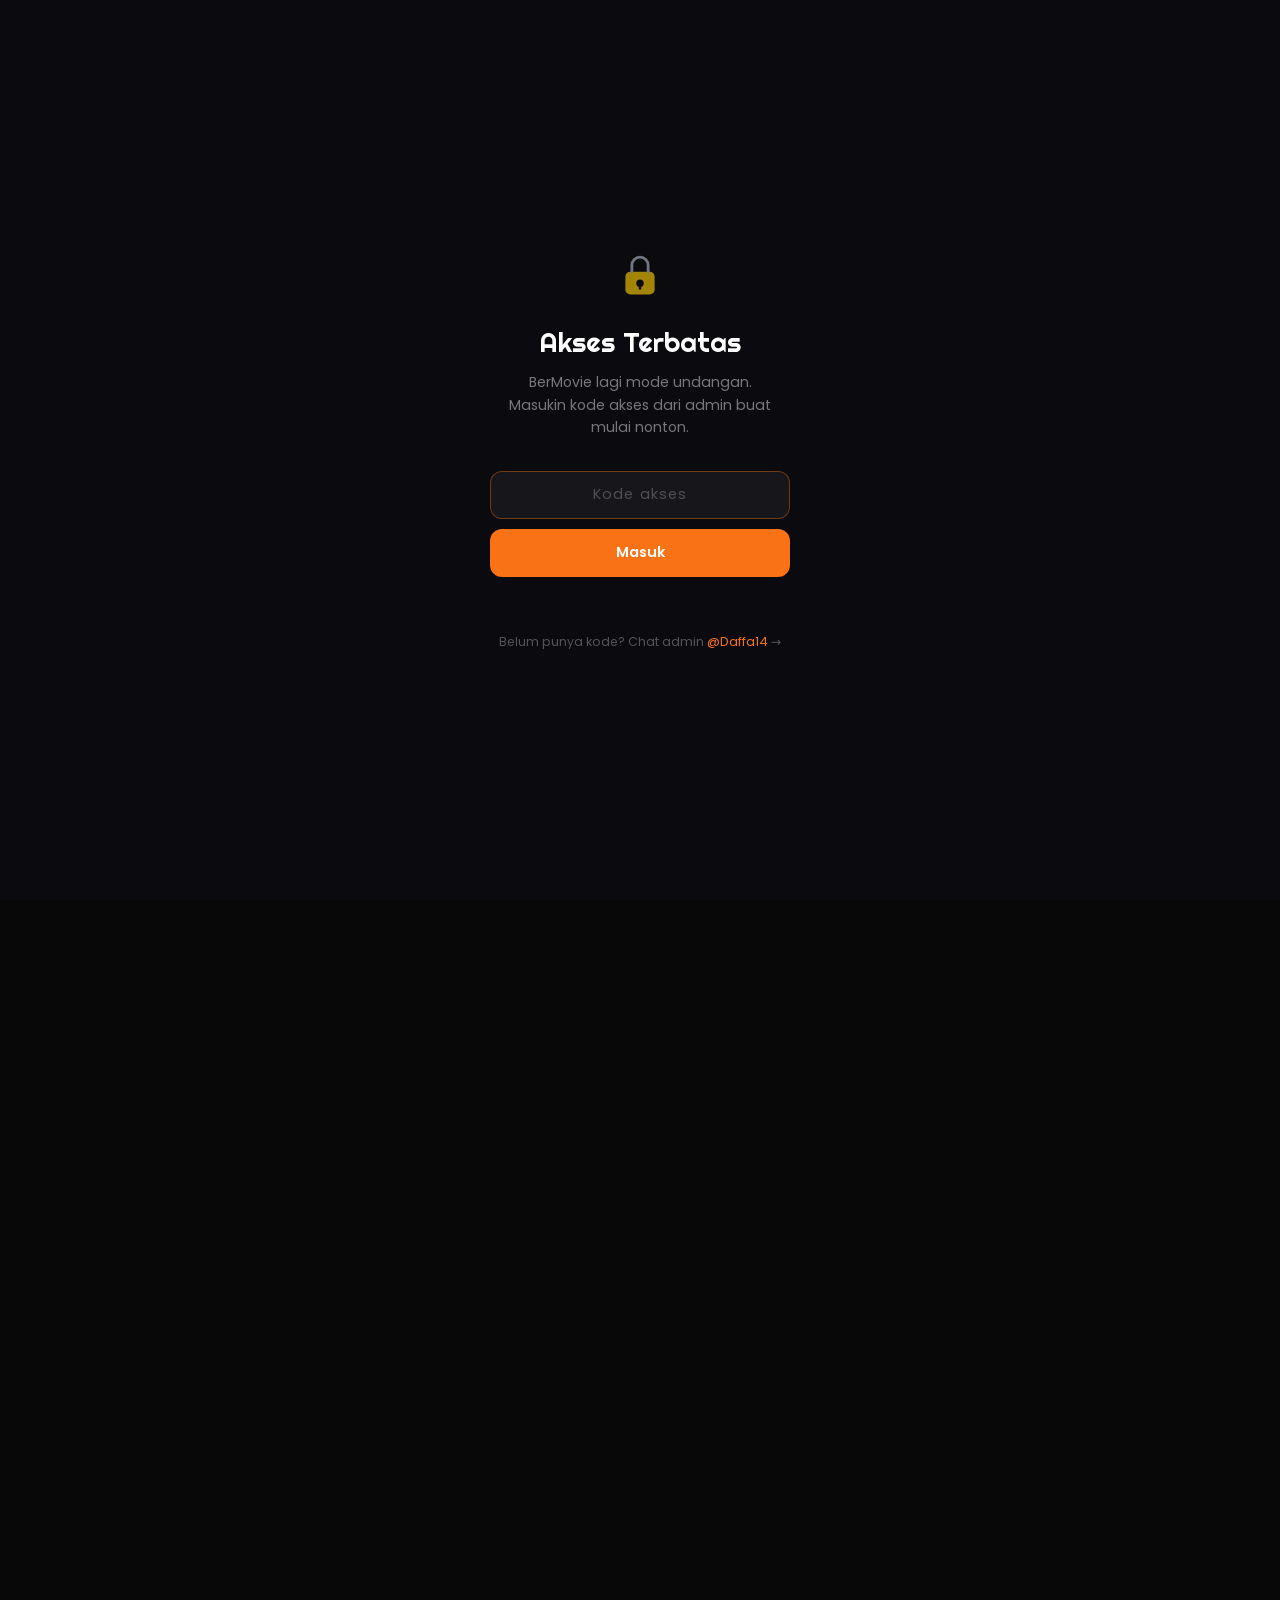
<file: index.html>
<!DOCTYPE html>
<html lang="id">
<head>
    <meta charset="UTF-8">
    <meta name="viewport" content="width=device-width, initial-scale=1.0">
    <title>BerMovie - Nonton Film & Serial</title>
    <meta name="description" content="Nonton film dan serial terbaru dengan subtitle Indonesia gratis.">
    <meta http-equiv="Cache-Control" content="no-cache, no-store, must-revalidate">
    <script src="https://telegram.org/js/telegram-web-app.js"></script>
    <link rel="preconnect" href="https://fonts.googleapis.com">
    <link href="https://fonts.googleapis.com/css2?family=Righteous&family=Poppins:wght@300;400;500;600;700&display=swap" rel="stylesheet">
    <link rel="icon" href="data:image/svg+xml,<svg xmlns=%22http://www.w3.org/2000/svg%22 viewBox=%220 0 100 100%22><text y=%22.9em%22 font-size=%2290%22>🎬</text></svg>">
    <link rel="stylesheet" href="style.v14.css?v=3">
<link rel="stylesheet" href="modern.css?v=15">
<style>

</style>

</head>
<body>
<script src="gate-v6.js?v=1"></script>
<div class="scroll-progress" id="scrollProgress"></div>

    <!-- NAVBAR -->
    <nav class="navbar">
        <div class="nav-container">
            <a href="./" class="logo">BerMovie</a>
            <div class="nav-search">
                <input type="text" id="searchInput" data-i18n="search" placeholder="Cari film atau series..." autocomplete="off">
                <button id="searchBtn"><svg width="18" height="18" viewBox="0 0 24 24" fill="none" stroke="currentColor" stroke-width="2"><circle cx="11" cy="11" r="8"/><path d="m21 21-4.35-4.35"/></svg></button>
            </div>
            <div class="nav-links">
                <a href="./" class="active" data-nav="home">Home</a>
                <a href="movies.html" data-nav="movies" data-i18n="nav_movies">Film</a>
                <a href="tv.html" data-nav="tv" data-i18n="nav_tv">Serial</a>
                <div class="nav-dropdown">
                    <span class="nav-dropdown-trigger" data-nav="genre" data-i18n="nav_genre">Genre<svg class="nav-chevron" width="14" height="14" viewBox="0 0 24 24" fill="none" stroke="currentColor" stroke-width="2.5" stroke-linecap="round" stroke-linejoin="round" style="pointer-events:none;display:inline-block;vertical-align:middle;margin-left:2px"><polyline points="6 9 12 15 18 9"/></svg></span>
                    <div class="dropdown-menu" id="genreDropdown"></div>
                </div>
                <div class="nav-dropdown">
                    <span class="nav-dropdown-trigger" data-nav="country" data-i18n="nav_country">Negara<svg class="nav-chevron" width="14" height="14" viewBox="0 0 24 24" fill="none" stroke="currentColor" stroke-width="2.5" stroke-linecap="round" stroke-linejoin="round" style="pointer-events:none;display:inline-block;vertical-align:middle;margin-left:2px"><polyline points="6 9 12 15 18 9"/></svg></span>
                    <div class="dropdown-menu" id="countryDropdown"></div>
                </div>
                <div class="nav-dropdown">
                    <span class="nav-dropdown-trigger" data-nav="tahun" data-i18n="nav_tahun">Tahun<svg class="nav-chevron" width="14" height="14" viewBox="0 0 24 24" fill="none" stroke="currentColor" stroke-width="2.5" stroke-linecap="round" stroke-linejoin="round" style="pointer-events:none;display:inline-block;vertical-align:middle;margin-left:2px"><polyline points="6 9 12 15 18 9"/></svg></span>
                    <div class="dropdown-menu" id="yearDropdown"></div>
                </div>
                <a href="./?watchlist" class="nav-fav" data-i18n="nav_favorit">Favorit</a>
                <button class="nav-lang-btn" id="langToggle" title="Switch language" onclick="toggleLanguage()">EN</button>
            </div>
            <button class="mobile-menu-btn" id="mobileMenuBtn" style="cursor:pointer"><svg width="22" height="22" viewBox="0 0 24 24" fill="none" stroke="currentColor" stroke-width="2" style="pointer-events:none"><path d="M3 12h18M3 6h18M3 18h18"/></svg></button>
        </div>
        <!-- Mobile Menu -->
        <div class="mobile-menu" id="mobileMenu">
            <div class="mobile-search">
                <input type="text" id="mobileSearchInput" data-i18n="search" placeholder="Cari film atau series..." autocomplete="off">
                <button id="mobileSearchBtn" data-i18n="search_btn">Cari</button>
            </div>
            <a href="./" data-nav="home"><svg width="18" height="18" viewBox="0 0 24 24" fill="none" stroke="currentColor" stroke-width="2" stroke-linecap="round" stroke-linejoin="round"><path d="M3 9l9-7 9 7v11a2 2 0 0 1-2 2H5a2 2 0 0 1-2-2z"/><polyline points="9 22 9 12 15 12 15 22"/></svg><span data-i18n="nav_home">Home</span></a>
            <a href="movies.html" data-nav="movies" data-i18n="nav_movies">Film</a>
            <a href="tv.html" data-nav="tv" data-i18n="nav_tv">Serial</a>
            <a href="genre.html" data-nav="genre"><svg width="18" height="18" viewBox="0 0 24 24" fill="none" stroke="currentColor" stroke-width="2" stroke-linecap="round" stroke-linejoin="round"><line x1="8" y1="6" x2="21" y2="6"/><line x1="8" y1="12" x2="21" y2="12"/><line x1="8" y1="18" x2="21" y2="18"/><line x1="3" y1="6" x2="3.01" y2="6"/><line x1="3" y1="12" x2="3.01" y2="12"/><line x1="3" y1="18" x2="3.01" y2="18"/></svg><span data-i18n="nav_genre">Genre</span></a>
            <a href="leaderboard.html" data-nav="leaderboard" data-i18n="nav_leaderboard">Peringkat</a>
            <a href="movies.html" data-nav="tahun"><svg width="18" height="18" viewBox="0 0 24 24" fill="none" stroke="currentColor" stroke-width="2" stroke-linecap="round" stroke-linejoin="round"><rect x="3" y="4" width="18" height="18" rx="2" ry="2"/><line x1="16" y1="2" x2="16" y2="6"/><line x1="8" y1="2" x2="8" y2="6"/><line x1="3" y1="10" x2="21" y2="10"/></svg><span data-i18n="nav_tahun">Tahun</span></a>
            <a href="movies.html" data-nav="country"><svg width="18" height="18" viewBox="0 0 24 24" fill="none" stroke="currentColor" stroke-width="2" stroke-linecap="round" stroke-linejoin="round"><circle cx="12" cy="12" r="10"/><line x1="2" y1="12" x2="22" y2="12"/><path d="M12 2a15.3 15.3 0 0 1 4 10 15.3 15.3 0 0 1-4 10 15.3 15.3 0 0 1-4-10 15.3 15.3 0 0 1 4-10z"/></svg><span data-i18n="nav_country">Negara</span></a>
            <a href="./?watchlist" data-nav="watchlist" data-i18n="nav_favorit">Favorit</a>
            <button class="nav-lang-btn" id="langToggleMobile" onclick="toggleLanguage()">EN</button>
        </div>
    </nav>

    <!-- HERO CAROUSEL -->
    <section class="hero" id="hero">
        <div class="hero-slides" id="heroSlides">
            <div class="hero-slide active" id="heroSlide0"></div>
            <div class="hero-slide" id="heroSlide1"></div>
            <div class="hero-slide" id="heroSlide2"></div>
            <div class="hero-slide" id="heroSlide3"></div>
            <div class="hero-slide" id="heroSlide4"></div>
        </div>
        <div class="hero-content" id="heroContent">
            <div class="hero-badge" id="heroBadge" data-i18n="trending">Trending</div>
            <h1 class="hero-title" id="heroTitle">Memuat...</h1>
            <p class="hero-desc" id="heroOverview"></p>
            <div class="hero-meta" id="heroMeta"></div>
            <div class="hero-actions">
                <button class="btn-watch" id="heroBtn" data-i18n="watch_now">Tonton Sekarang</button>
            </div>
        </div>
        <div class="hero-dots" id="heroDots"></div>
    </section>

    <!-- MAIN CONTENT -->
    <main class="main-content">
        <!-- TRENDING -->
        <section class="section" id="trending">
            <div class="section-header">
                <h2 class="section-title" data-i18n="trending">Trending Hari Ini</h2>
            </div>
            <div class="trending-filters">
                <button class="trending-filter active" data-filter="all" data-i18n="filter_all">All</button>
                <button class="trending-filter" data-filter="movie" data-i18n="filter_movies">Movies</button>
                <button class="trending-filter" data-filter="tv" data-i18n="filter_tv">Serial</button>
            </div>
            <div class="trending-list" id="trendingList"></div>
        </section>
        
        <!-- GENRE PILLS -->
        <div class="genre-pills" id="genrePills"></div>

        <!-- POPULAR MOVIES -->
        <section class="section" id="popularMovies">
            <div class="section-header">
                <h2 class="section-title" data-i18n="popular_movies">Film Populer</h2>
                <a href="movies.html" class="see-all" data-i18n="see_all">Lihat Semua →</a>
            </div>
            <div class="carousel" id="moviesCarousel"></div>
        </section>

        <!-- POPULAR TV -->
        <section class="section" id="popularTv">
            <div class="section-header">
                <h2 class="section-title" data-i18n="popular_tv">Serial Populer</h2>
                <a href="tv.html" class="see-all" data-i18n="see_all">Lihat Semua →</a>
            </div>
            <div class="carousel" id="tvCarousel"></div>
        </section>

        <!-- TOP RATED -->
        <section class="section" id="topRated">
            <div class="section-header">
                <h2 class="section-title" data-i18n="top_rated">Rating Tertinggi</h2>
            </div>
            <div class="carousel" id="topRatedCarousel"></div>
        </section>

        <!-- NOW PLAYING -->
        <section class="section" id="nowPlaying">
            <div class="section-header">
                <h2 class="section-title" data-i18n="now_playing">Tayang Sekarang</h2>
            </div>
            <div class="carousel" id="nowPlayingCarousel"></div>
        </section>

        <!-- INDONESIA MOVIES -->
        <section class="section" id="indoMovies">
            <div class="section-header">
                <h2 class="section-title" data-i18n="indo_movies">Film Indonesia</h2>
                <a href="movies.html?country=ID" class="see-all" data-i18n="see_all">Lihat Semua →</a>
            </div>
            <div class="carousel" id="indoMoviesCarousel"></div>
        </section>

        <!-- INDONESIA SERIES -->
        <section class="section" id="indoSeries">
            <div class="section-header">
                <h2 class="section-title" data-i18n="indo_series">Serial Indonesia</h2>
                <a href="tv.html?country=ID" class="see-all" data-i18n="see_all">Lihat Semua →</a>
            </div>
            <div class="carousel" id="indoSeriesCarousel"></div>
        </section>

        <section class="section" id="drakor">
            <div class="section-header">
                <h2 class="section-title" data-i18n="drakor">Drakor</h2>
                <a href="tv.html?country=KR" class="see-all" data-i18n="see_all">Lihat Semua →</a>
            </div>
            <div class="carousel" id="drakorCarousel"></div>
        </section>

        <!-- SEARCH RESULTS -->
        <section class="section hidden" id="searchResults">
            <h2 class="section-title" id="searchTitle" data-i18n="search_result">Hasil Pencarian</h2>
            <div class="grid" id="searchGrid"></div>
            <div class="pagination" id="searchPagination"></div>
        </section>

        <!-- WATCHLIST -->
        <section class="section hidden" id="watchlistSection">
            <div class="section-header">
                <h2 class="section-title" data-i18n="watchlist_title">Favorit</h2>
            </div>
            <div class="grid" id="watchlistGrid"></div>
            <div class="empty-state" id="watchlistEmpty"><p data-i18n="watchlist_empty">Belum ada film favorit</p></div>
        </section>
    </main>

    <!-- DETAIL MODAL -->
    <div class="modal hidden" id="detailModal">
        <div class="modal-backdrop"></div>
        <div class="modal-content">
            <button class="modal-close">&times;</button>
            <div class="modal-hero" id="modalHero"></div>
            <div class="modal-body">
                <h2 id="modalTitle"></h2>
                <div class="modal-meta" id="modalMeta"></div>
                <p class="modal-overview" id="modalOverview"></p>
                <div class="modal-cast" id="modalCast"></div>
                <div class="modal-actions">
                    <button class="btn-watch" id="modalWatchBtn">Tonton</button>
                    <button class="btn-secondary trailer-btn" id="modalTrailerBtn"><span class="t-il"></span><span class="t-txt">Trailer</span><span class="t-ir"></span></button>
                </div>
                <div class="seasons-section hidden" id="seasonsSection">
                    <h3 data-i18n="seasons_title">Musim</h3>
                    <div class="seasons-list" id="seasonsList"></div>
                </div>
                <div class="similar-section">
                    <h3 data-i18n="recommend_title">Rekomendasi</h3>
                    <div class="carousel" id="similarCarousel"></div>
                </div>
            </div>
        </div>
    </div>

    <!-- PLAYER MODAL -->
    <div class="player-modal hidden" id="playerModal">
        <div class="player-backdrop"></div>
        <div class="player-content">
            <div class="player-top">
                <button class="player-back" id="playerBackBtn">&larr;</button>
                <span class="player-title" id="playerTitle"></span>
                <div class="player-top-right">
                    <button class="player-eps-btn hidden" id="playerEpsBtn">&#9776;</button>
                    <button class="player-fs-btn" id="playerFsBtn"><svg width="18" height="18" viewBox="0 0 24 24" fill="none" stroke="currentColor" stroke-width="2"><path d="M8 3H5a2 2 0 0 0-2 2v3m18 0V5a2 2 0 0 0-2-2h-3m0 18h3a2 2 0 0 0 2-2v-3M3 16v3a2 2 0 0 0 2 2h3"/></svg></button>
                    <button class="player-close" id="playerCloseBtn">&times;</button>
                </div>
            </div>
            <div class="player-watch-section">
                <h2 class="watch-heading">▶ Watch Now</h2>
                <div class="player-servers-bar" id="playerServersBar">
                <div class="player-servers" id="playerServers">
                    <button class="svr-btn active" data-server="vesy">Vesy</button>
                    <button class="svr-btn" data-server="videasy">Videasy</button>
                    <button class="svr-btn" data-server="vidnest">VidNest</button>
                    <button class="svr-btn" data-server="vnest">VNest</button>
                    <button class="svr-btn" data-server="vidsrcsu">VidSrc</button>
                    <button class="svr-btn" data-server="apiplayer">ApiPlayer</button>
                    <button class="svr-btn" data-server="2embed">2Embed</button>
                    <button class="svr-btn" data-server="vixsrc">VixSrc</button>
                </div>
            </div>
                <div class="server-indicator">Server: <span id="serverName">Vesy</span></div>
            </div>
            <div class="iframe-container">
                <iframe id="playerFrame" src="" frameborder="0" allowfullscreen allow="fullscreen; autoplay; encrypted-media"></iframe>
                            
            </div>
            
            <div class="episode-sheet hidden" id="episodeSheet">
                <div class="ep-sheet-handle"></div>
                <div class="ep-sheet-header">
                    <h4 data-i18n="episode_title">Episode</h4>
                    <button class="ep-sheet-close" id="epSheetClose">&times;</button>
                </div>
                <select id="seasonSelect" class="ep-season-select"></select>
                <div class="episodes-grid" id="episodesGrid"></div>
            </div>
        </div>
    </div>

    <!-- FOOTER -->
<button class="back-top" id="backTop">&uarr;</button>
<div class="toast" id="toast"></div>
    <footer class="site-footer">
        <p data-i18n="footer_tagline">BerMovie — Streaming Film & Serial Sub Indo</p>
        <p class="disclaimer" data-i18n="footer_disclaimer">Kami tidak menyimpan file video di server kami. Semua konten disediakan oleh pihak ketiga.</p>
    </footer>

    <script defer src="main.v18.js?v=20"></script>
</body>
</html>
<!-- force rebuild -->
</file>
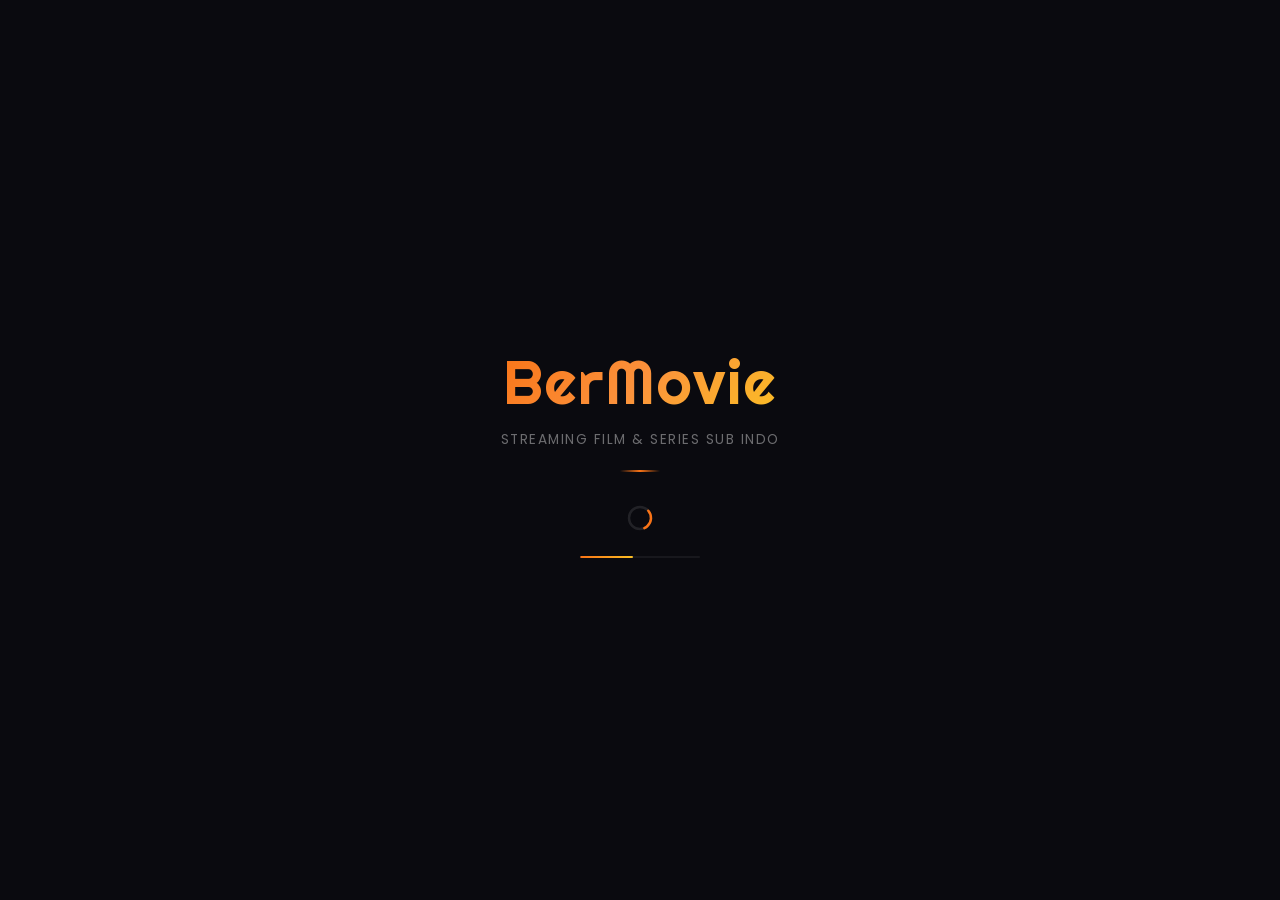
<file: detail.html>
<!DOCTYPE html>
<html lang="id">
<head>
    <meta charset="UTF-8">
    <meta name="viewport" content="width=device-width, initial-scale=1.0">
    <meta http-equiv="Cache-Control" content="no-cache, no-store, must-revalidate">
    <meta http-equiv="Pragma" content="no-cache">
    <meta http-equiv="Expires" content="0">
    <title>Detail - BerMovie</title>
    <meta http-equiv="Cache-Control" content="no-cache, no-store, must-revalidate">
    <script src="https://telegram.org/js/telegram-web-app.js"></script>
    <link rel="preconnect" href="https://fonts.googleapis.com">
    <link href="https://fonts.googleapis.com/css2?family=Righteous&family=Poppins:wght@300;400;500;600;700&display=swap" rel="stylesheet">
    <link rel="icon" href="data:image/svg+xml,<svg xmlns=%22http://www.w3.org/2000/svg%22 viewBox=%220 0 100 100%22><text y=%22.9em%22 font-size=%2290%22>🎬</text></svg>">
    <link rel="stylesheet" href="style.v14.css?v=2">
<link rel="stylesheet" href="modern.css?v=15">
<style>

</style>
    <style>
        .detail-page { padding-top: var(--nav-height); }
        .detail-hero {
            width: 100%; height: 50vh; min-height: 350px;
            background-size: cover; background-position: center 20%;
            position: relative;
        }
        .detail-cast::-webkit-scrollbar { height: 2px; }
        .detail-cast-item { flex: 0 0 70px; text-align: center; }
        .detail-cast-item img {
            width: 56px; height: 56px; border-radius: 50%; object-fit: cover;
            margin-bottom: 6px; background: #1a1a2e;
            border: 2px solid rgba(255,255,255,0.06);
        }
        .detail-cast-item p {
            font-size: 0.7rem; color: var(--text3);
            white-space: nowrap; overflow: hidden; text-overflow: ellipsis;
        }
        .detail-loading {
            padding-top: calc(var(--nav-height) + 80px);
            text-align: center; color: var(--text3);
        }
        .back-btn {
            position: absolute; top: 20px; left: 20px; z-index: 10;
            width: 44px; height: 44px; border-radius: 50%;
            background: rgba(0,0,0,0.6); color: white; font-size: 1.3rem;
            display: flex; align-items: center; justify-content: center;
            border: 1px solid rgba(255,255,255,0.1);
            cursor: pointer; transition: all 0.2s;
            pointer-events: auto;
        }
        .back-btn:hover { background: var(--accent); }
        @media (max-width: 768px) {
            .detail-hero { height: 35vh; min-height: 250px; }
            .detail-body { padding: 0 12px 40px; margin-top: -40px; }
            .back-btn { top: 12px; left: 12px; width: 36px; height: 36px; font-size: 1rem; }
        }
        .seasons-list {
            display: flex; gap: 8px; flex-wrap: wrap; margin-bottom: 24px;
        }
        .season-card {
            display: flex; align-items: center; gap: 10px; padding: 10px 14px;
            background: rgba(255,255,255,0.04); border-radius: 10px;
            cursor: pointer; transition: all 0.2s;
            border: 1px solid rgba(255,255,255,0.06);
        }
        .season-card:hover { border-color: var(--accent); background: rgba(255,255,255,0.08); }
        .season-card img { width: 36px; height: 54px; border-radius: 4px; object-fit: cover; }
        .season-card .info { font-size: 0.82rem; }
        .season-card .info strong { display: block; }
        .season-card .info small { color: var(--text3); }
        .section-title-sm { font-size: 1.1rem; font-weight: 700; margin-bottom: 14px; margin-top: 24px; }
    </style>
</head>
<body>
<script src="gate-v6.js?v=1"></script>
<div class="scroll-progress" id="scrollProgress"></div>

    <nav class="navbar">
        <div class="nav-container">
            <a href="./" class="logo">BerMovie</a>
            <div class="nav-search">
                <input type="text" id="searchInput" data-i18n="search" placeholder="Cari film atau series..." autocomplete="off">
                <button id="searchBtn"><svg width="18" height="18" viewBox="0 0 24 24" fill="none" stroke="currentColor" stroke-width="2"><circle cx="11" cy="11" r="8"/><path d="m21 21-4.35-4.35"/></svg></button>
            </div>
            <div class="nav-links">
                <a href="./" class="active" data-nav="home">Home</a>
                <a href="movies.html" data-nav="movies" data-i18n="nav_movies">Film</a>
                <a href="tv.html" data-nav="tv" data-i18n="nav_tv">Serial</a>
                <div class="nav-dropdown">
                    <span class="nav-dropdown-trigger" data-nav="genre" data-i18n="nav_genre">Genre<svg class="nav-chevron" width="14" height="14" viewBox="0 0 24 24" fill="none" stroke="currentColor" stroke-width="2.5" stroke-linecap="round" stroke-linejoin="round" style="pointer-events:none;display:inline-block;vertical-align:middle;margin-left:2px"><polyline points="6 9 12 15 18 9"/></svg></span>
                    <div class="dropdown-menu" id="genreDropdown"></div>
                </div>
                <div class="nav-dropdown">
                    <span class="nav-dropdown-trigger" data-nav="country" data-i18n="nav_country">Negara<svg class="nav-chevron" width="14" height="14" viewBox="0 0 24 24" fill="none" stroke="currentColor" stroke-width="2.5" stroke-linecap="round" stroke-linejoin="round" style="pointer-events:none;display:inline-block;vertical-align:middle;margin-left:2px"><polyline points="6 9 12 15 18 9"/></svg></span>
                    <div class="dropdown-menu" id="countryDropdown"></div>
                </div>
                <div class="nav-dropdown">
                    <span class="nav-dropdown-trigger" data-nav="tahun" data-i18n="nav_tahun">Tahun<svg class="nav-chevron" width="14" height="14" viewBox="0 0 24 24" fill="none" stroke="currentColor" stroke-width="2.5" stroke-linecap="round" stroke-linejoin="round" style="pointer-events:none;display:inline-block;vertical-align:middle;margin-left:2px"><polyline points="6 9 12 15 18 9"/></svg></span>
                    <div class="dropdown-menu" id="yearDropdown"></div>
                </div>
                <a href="./?watchlist" class="nav-fav" data-i18n="nav_favorit">Favorit</a>
                <button class="nav-lang-btn" id="langToggle" title="Switch language" onclick="toggleLanguage()">EN</button>
            </div>
            <button class="mobile-menu-btn" id="mobileMenuBtn" style="cursor:pointer"><svg width="22" height="22" viewBox="0 0 24 24" fill="none" stroke="currentColor" stroke-width="2" style="pointer-events:none"><path d="M3 12h18M3 6h18M3 18h18"/></svg></button>
        </div>
        <!-- Mobile Menu -->
        <div class="mobile-menu" id="mobileMenu">
            <div class="mobile-search">
                <input type="text" id="mobileSearchInput" data-i18n="search" placeholder="Cari film atau series..." autocomplete="off">
                <button id="mobileSearchBtn" data-i18n="search_btn">Cari</button>
            </div>
            <a href="./" data-nav="home"><svg width="18" height="18" viewBox="0 0 24 24" fill="none" stroke="currentColor" stroke-width="2" stroke-linecap="round" stroke-linejoin="round"><path d="M3 9l9-7 9 7v11a2 2 0 0 1-2 2H5a2 2 0 0 1-2-2z"/><polyline points="9 22 9 12 15 12 15 22"/></svg><span data-i18n="nav_home">Home</span></a>
            <a href="movies.html" data-nav="movies" data-i18n="nav_movies">Film</a>
            <a href="tv.html" data-nav="tv" data-i18n="nav_tv">Serial</a>
            <a href="genre.html" data-nav="genre"><svg width="18" height="18" viewBox="0 0 24 24" fill="none" stroke="currentColor" stroke-width="2" stroke-linecap="round" stroke-linejoin="round"><line x1="8" y1="6" x2="21" y2="6"/><line x1="8" y1="12" x2="21" y2="12"/><line x1="8" y1="18" x2="21" y2="18"/><line x1="3" y1="6" x2="3.01" y2="6"/><line x1="3" y1="12" x2="3.01" y2="12"/><line x1="3" y1="18" x2="3.01" y2="18"/></svg><span data-i18n="nav_genre">Genre</span></a>
            <a href="leaderboard.html" data-nav="leaderboard" data-i18n="nav_leaderboard">Peringkat</a>
            <a href="movies.html" data-nav="tahun"><svg width="18" height="18" viewBox="0 0 24 24" fill="none" stroke="currentColor" stroke-width="2" stroke-linecap="round" stroke-linejoin="round"><rect x="3" y="4" width="18" height="18" rx="2" ry="2"/><line x1="16" y1="2" x2="16" y2="6"/><line x1="8" y1="2" x2="8" y2="6"/><line x1="3" y1="10" x2="21" y2="10"/></svg><span data-i18n="nav_tahun">Tahun</span></a>
            <a href="movies.html" data-nav="country"><svg width="18" height="18" viewBox="0 0 24 24" fill="none" stroke="currentColor" stroke-width="2" stroke-linecap="round" stroke-linejoin="round"><circle cx="12" cy="12" r="10"/><line x1="2" y1="12" x2="22" y2="12"/><path d="M12 2a15.3 15.3 0 0 1 4 10 15.3 15.3 0 0 1-4 10 15.3 15.3 0 0 1-4-10 15.3 15.3 0 0 1 4-10z"/></svg><span data-i18n="nav_country">Negara</span></a>
            <a href="./?watchlist" data-nav="watchlist" data-i18n="nav_favorit">Favorit</a>
            <button class="nav-lang-btn" id="langToggleMobile" onclick="toggleLanguage()">EN</button>
        </div>
    </nav>


    <div class="detail-loading" id="detailLoading">Memuat...</div>

    <div class="detail-page hidden" id="detailPage">
        <div class="detail-hero" id="detailHero">
            <button class="back-btn" id="detailBackBtn">←</button>
        </div>
        <div class="detail-body">
            <h1 id="detailTitle"></h1>
            <div class="detail-meta" id="detailMeta"></div>
            <p class="detail-overview" id="detailOverview"></p>
            <div class="detail-actions">
                <button class="btn-watch" id="detailWatchBtn" data-i18n="watch_btn">Tonton</button>
                <button class="btn-secondary trailer-btn" id="detailTrailerBtn"><span class="t-il"></span><span class="t-txt" data-i18n="trailer_btn">Trailer</span><span class="t-ir"></span></button>
                <button class="btn-secondary fav-btn" id="detailFavBtn" title="Tambahkan ke favorit"><span class="fav-txt" data-i18n="fav_add">Tambah ke Favorit</span></button>

            </div>
            <!-- INLINE PLAYER (no modal) -->
            <div class="inline-player-section" id="inlinePlayerSection">
                <h2 class="watch-heading">▶ Watch Now</h2>
                <div class="player-servers-bar" id="playerServersBar">
                    <div class="player-servers" id="playerServers">
                        <button class="svr-btn active" data-server="vesy">Vesy</button>
                        <button class="svr-btn" data-server="videasy">Videasy</button>
                        <button class="svr-btn" data-server="vidnest">VidNest</button>
                        <button class="svr-btn" data-server="vnest">VNest</button>
                        <button class="svr-btn" data-server="vidsrcsu">VidSrc</button>
                        <button class="svr-btn" data-server="apiplayer">ApiPlayer</button>
                        <button class="svr-btn" data-server="2embed">2Embed</button>
                        <button class="svr-btn" data-server="vixsrc">VixSrc</button>
                    </div>
                </div>
                <div class="server-indicator">Server: <span id="serverName">Vesy</span></div>
                <div class="inline-player-wrap">
                    <iframe id="inlinePlayerFrame" src="" frameborder="0" allowfullscreen allow="fullscreen; autoplay; encrypted-media"></iframe>
                </div>
            </div>

            <!-- TRAILER SECTION -->
            <div class="trailer-section hidden" id="trailerSection">
                <div class="trailer-embed">
                    <iframe id="trailerIframe" allowfullscreen allow="fullscreen; autoplay; encrypted-media"></iframe>
                </div>
            </div>

            <h3 class="section-title-sm" data-i18n="cast_title">Pemain</h3>
            <div class="detail-cast" id="detailCast"></div>
            <div class="seasons-section hidden" id="detailSeasons">
                <h3 class="section-title-sm" data-i18n="seasons_title">Musim</h3>
                <div class="seasons-list" id="detailSeasonsList"></div>
            </div>
            <h3 class="section-title-sm" data-i18n="recommend_title">Rekomendasi</h3>
            <div class="carousel" id="detailSimilar"></div>
        </div>
    </div>

    <!-- PLAYER MODAL -->
    <div class="player-modal hidden" id="playerModal">
        <div class="player-backdrop"></div>
        <div class="player-content">
            <div class="player-top">
                <button class="player-back" id="playerBackBtn">&larr;</button>
                <span class="player-title" id="playerTitle"></span>
                <div class="player-top-right">
                    <button class="player-eps-btn hidden" id="playerEpsBtn">&#9776;</button>
                    <button class="player-fs-btn" id="playerFsBtn"><svg width="18" height="18" viewBox="0 0 24 24" fill="none" stroke="currentColor" stroke-width="2"><path d="M8 3H5a2 2 0 0 0-2 2v3m18 0V5a2 2 0 0 0-2-2h-3m0 18h3a2 2 0 0 0 2-2v-3M3 16v3a2 2 0 0 0 2 2h3"/></svg></button>
                    <button class="player-close" id="playerCloseBtn">&times;</button>
                </div>
            </div>
            <div class="player-watch-section">
                <h2 class="watch-heading">▶ Watch Now</h2>
                <div class="player-servers-bar" id="playerServersBar">
                <div class="player-servers" id="playerServers">
                    <button class="svr-btn active" data-server="vesy">Vesy</button>
                    <button class="svr-btn" data-server="videasy">Videasy</button>
                    <button class="svr-btn" data-server="vidnest">VidNest</button>
                    <button class="svr-btn" data-server="vnest">VNest</button>
                    <button class="svr-btn" data-server="vidsrcsu">VidSrc</button>
                    <button class="svr-btn" data-server="apiplayer">ApiPlayer</button>
                    <button class="svr-btn" data-server="2embed">2Embed</button>
                    <button class="svr-btn" data-server="vixsrc">VixSrc</button>
                </div>
            </div>
                <div class="server-indicator">Server: <span id="serverName">Vesy</span></div>
            </div>
            <div class="iframe-container">
                <iframe id="playerFrame" src="" frameborder="0" allowfullscreen allow="fullscreen; autoplay; encrypted-media"></iframe>
                
            </div>
            
            <div class="episode-sheet hidden" id="episodeSheet">
                <div class="ep-sheet-handle"></div>
                <div class="ep-sheet-header">
                    <h4 data-i18n="episode_title">Episode</h4>
                    <button class="ep-sheet-close" id="epSheetClose">&times;</button>
                </div>
                <select id="seasonSelect" class="ep-season-select"></select>
                <div class="episodes-grid" id="episodesGrid"></div>
            </div>
        </div>
    </div>

    <script defer src="main.v18.js?v=20"></script>
    <script>
        // Parse URL params
        const urlParams = new URLSearchParams(window.location.search);
        const id = urlParams.get('id');
        const type = urlParams.get('type') || 'movie';
        if (id) loadDetailPage(parseInt(id), type);
        else document.getElementById('detailLoading').textContent = (typeof t === 'function' ? t('id_not_found') : 'ID tidak ditemukan');
    </script>
</body>
</html>
</file>
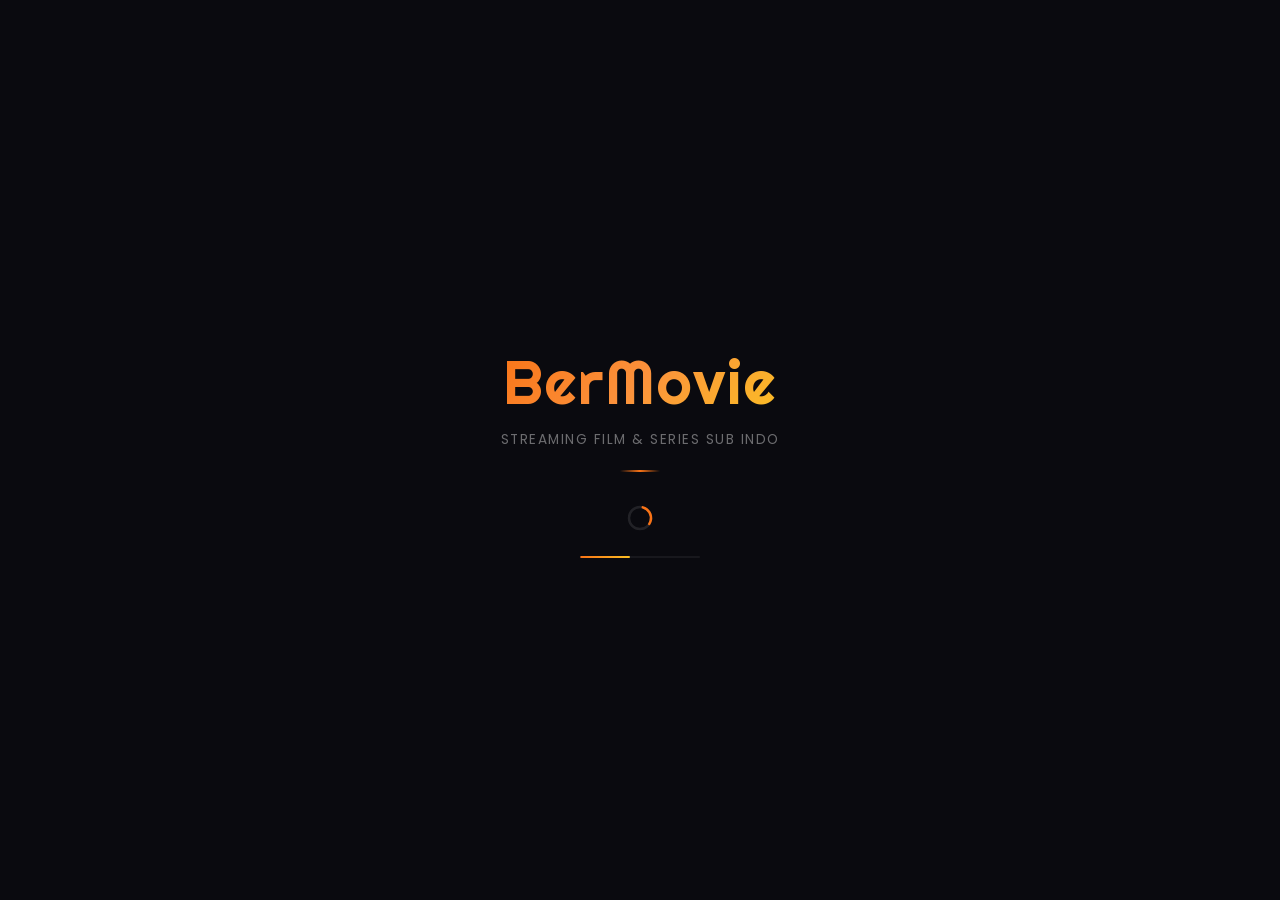
<file: genre.html>
<!DOCTYPE html>
<html lang="id">
<head>
    <meta charset="UTF-8">
    <meta name="viewport" content="width=device-width, initial-scale=1.0">
    <title>Genre - BerMovie</title>
    <meta http-equiv="Cache-Control" content="no-cache, no-store, must-revalidate">
    <script src="https://telegram.org/js/telegram-web-app.js"></script>
    <link rel="preconnect" href="https://fonts.googleapis.com">
    <link href="https://fonts.googleapis.com/css2?family=Righteous&family=Poppins:wght@300;400;500;600;700&display=swap" rel="stylesheet">
    <link rel="icon" href="data:image/svg+xml,<svg xmlns=%22http://www.w3.org/2000/svg%22 viewBox=%220 0 100 100%22><text y=%22.9em%22 font-size=%2290%22>🎬</text></svg>">
    <link rel="stylesheet" href="style.v14.css?v=2">
<link rel="stylesheet" href="modern.css?v=15">
<style>

</style>
</head>
<body>
<script src="gate-v6.js?v=1"></script>
<div class="scroll-progress" id="scrollProgress"></div>

    <nav class="navbar">
        <div class="nav-container">
            <a href="./" class="logo">BerMovie</a>
            <div class="nav-search">
                <input type="text" id="searchInput" data-i18n="search" placeholder="Cari film atau series..." autocomplete="off">
                <button id="searchBtn"><svg width="18" height="18" viewBox="0 0 24 24" fill="none" stroke="currentColor" stroke-width="2"><circle cx="11" cy="11" r="8"/><path d="m21 21-4.35-4.35"/></svg></button>
            </div>
            <div class="nav-links">
                <a href="./" data-nav="home">Home</a>
                <a href="movies.html" data-nav="movies" data-i18n="nav_movies">Film</a>
                <a href="tv.html" data-nav="tv" data-i18n="nav_tv">Serial</a>
                <div class="nav-dropdown">
                    <span class="nav-dropdown-trigger" class="active" data-nav="genre" data-i18n="nav_genre">Genre<svg class="nav-chevron" width="14" height="14" viewBox="0 0 24 24" fill="none" stroke="currentColor" stroke-width="2.5" stroke-linecap="round" stroke-linejoin="round" style="pointer-events:none;display:inline-block;vertical-align:middle;margin-left:2px"><polyline points="6 9 12 15 18 9"/></svg></span>
                    <div class="dropdown-menu" id="genreDropdown"></div>
                </div>
                <div class="nav-dropdown">
                    <span class="nav-dropdown-trigger" data-nav="country" data-i18n="nav_country">Negara<svg class="nav-chevron" width="14" height="14" viewBox="0 0 24 24" fill="none" stroke="currentColor" stroke-width="2.5" stroke-linecap="round" stroke-linejoin="round" style="pointer-events:none;display:inline-block;vertical-align:middle;margin-left:2px"><polyline points="6 9 12 15 18 9"/></svg></span>
                    <div class="dropdown-menu" id="countryDropdown"></div>
                </div>
                <div class="nav-dropdown">
                    <span class="nav-dropdown-trigger" data-nav="tahun" data-i18n="nav_tahun">Tahun<svg class="nav-chevron" width="14" height="14" viewBox="0 0 24 24" fill="none" stroke="currentColor" stroke-width="2.5" stroke-linecap="round" stroke-linejoin="round" style="pointer-events:none;display:inline-block;vertical-align:middle;margin-left:2px"><polyline points="6 9 12 15 18 9"/></svg></span>
                    <div class="dropdown-menu" id="yearDropdown"></div>
                </div>
                <a href="./?watchlist" class="nav-fav" data-i18n="nav_favorit">Favorit</a>
                <button class="nav-lang-btn" id="langToggle" title="Switch language" onclick="toggleLanguage()">EN</button>
            </div>
            <button class="mobile-menu-btn" id="mobileMenuBtn" style="cursor:pointer"><svg width="22" height="22" viewBox="0 0 24 24" fill="none" stroke="currentColor" stroke-width="2" style="pointer-events:none"><path d="M3 12h18M3 6h18M3 18h18"/></svg></button>
        </div>
        <!-- Mobile Menu -->
        <div class="mobile-menu" id="mobileMenu">
            <div class="mobile-search">
                <input type="text" id="mobileSearchInput" data-i18n="search" placeholder="Cari film atau series..." autocomplete="off">
                <button id="mobileSearchBtn" data-i18n="search_btn">Cari</button>
            </div>
            <a href="./" data-nav="home"><svg width="18" height="18" viewBox="0 0 24 24" fill="none" stroke="currentColor" stroke-width="2" stroke-linecap="round" stroke-linejoin="round"><path d="M3 9l9-7 9 7v11a2 2 0 0 1-2 2H5a2 2 0 0 1-2-2z"/><polyline points="9 22 9 12 15 12 15 22"/></svg><span data-i18n="nav_home">Home</span></a>
            <a href="movies.html" data-nav="movies" data-i18n="nav_movies">Film</a>
            <a href="tv.html" data-nav="tv" data-i18n="nav_tv">Serial</a>
            <a href="genre.html" data-nav="genre"><svg width="18" height="18" viewBox="0 0 24 24" fill="none" stroke="currentColor" stroke-width="2" stroke-linecap="round" stroke-linejoin="round"><line x1="8" y1="6" x2="21" y2="6"/><line x1="8" y1="12" x2="21" y2="12"/><line x1="8" y1="18" x2="21" y2="18"/><line x1="3" y1="6" x2="3.01" y2="6"/><line x1="3" y1="12" x2="3.01" y2="12"/><line x1="3" y1="18" x2="3.01" y2="18"/></svg><span data-i18n="nav_genre">Genre</span></a>
            <a href="leaderboard.html" data-nav="leaderboard" data-i18n="nav_leaderboard">Peringkat</a>
            <a href="movies.html" data-nav="tahun"><svg width="18" height="18" viewBox="0 0 24 24" fill="none" stroke="currentColor" stroke-width="2" stroke-linecap="round" stroke-linejoin="round"><rect x="3" y="4" width="18" height="18" rx="2" ry="2"/><line x1="16" y1="2" x2="16" y2="6"/><line x1="8" y1="2" x2="8" y2="6"/><line x1="3" y1="10" x2="21" y2="10"/></svg><span data-i18n="nav_tahun">Tahun</span></a>
            <a href="movies.html" data-nav="country"><svg width="18" height="18" viewBox="0 0 24 24" fill="none" stroke="currentColor" stroke-width="2" stroke-linecap="round" stroke-linejoin="round"><circle cx="12" cy="12" r="10"/><line x1="2" y1="12" x2="22" y2="12"/><path d="M12 2a15.3 15.3 0 0 1 4 10 15.3 15.3 0 0 1-4 10 15.3 15.3 0 0 1-4-10 15.3 15.3 0 0 1 4-10z"/></svg><span data-i18n="nav_country">Negara</span></a>
            <a href="./?watchlist" data-nav="watchlist" data-i18n="nav_favorit">Favorit</a>
            <button class="nav-lang-btn" id="langToggleMobile" onclick="toggleLanguage()">EN</button>
        </div>
    </nav>

    <main class="main-content page-content">
        <h1 class="page-title" data-i18n="explore_genre">Jelajahi Genre</h1>
        
        <!-- Genre Type Toggle -->
        <div class="genre-toggle">
            <button class="genre-type-btn active" data-type="movie" data-i18n="genre_movies">Film</button>
            <button class="genre-type-btn" data-type="tv" data-i18n="genre_tv">Serial</button>
        </div>

        <!-- Genre Grid -->
        <div class="genre-grid" id="genreGrid"></div>

        <!-- Results after genre selected -->
        <div class="hidden" id="genreResults" style="display:none">
            <div class="genre-results-header">
                <button class="back-to-genres" id="backToGenresBtn" data-i18n="back_btn">← Kembali</button>
                <h2 id="genreResultsTitle"></h2>
                <div class="filters">
                    <select id="sortFilter">
                        <option value="popularity.desc" data-i18n="sort_popular">Populer</option>
                        <option value="vote_average.desc&vote_count.gte=500" data-i18n="sort_rating">Rating Tertinggi</option>
                        <option value="primary_release_date.desc">Terbaru</option>
                    </select>
                    <select id="yearFilter">
                        <option value="" data-i18n="all_year">Semua Tahun</option>
                    </select>
                </div>
            </div>
            <div class="grid" id="resultsGrid"></div>
            <div class="pagination" id="resultsPagination"></div>
        </div>

        <div class="loading hidden" id="loading" data-i18n="loading">Memuat...</div>
    </main>

    <!-- DETAIL MODAL -->
    <div class="modal hidden" id="detailModal">
        <div class="modal-backdrop"></div>
        <div class="modal-content">
            <button class="modal-close">&times;</button>
            <div class="modal-hero" id="modalHero"></div>
            <div class="modal-body">
                <h2 id="modalTitle"></h2>
                <div class="modal-meta" id="modalMeta"></div>
                <p class="modal-overview" id="modalOverview"></p>
                <div class="modal-cast" id="modalCast"></div>
                <div class="modal-actions">
                    <button class="btn-watch" id="modalWatchBtn" data-i18n="watch_btn">Tonton</button>
                    <button class="btn-secondary trailer-btn" id="modalTrailerBtn"><span class="t-il"></span><span class="t-txt" data-i18n="trailer_btn">Trailer</span><span class="t-ir"></span></button>
                </div>
                <div class="seasons-section hidden" id="seasonsSection">
                    <h3 data-i18n="seasons_title">Musim</h3>
                    <div class="seasons-list" id="seasonsList"></div>
                </div>
                <div class="similar-section">
                    <h3 data-i18n="recommend_title">Rekomendasi</h3>
                    <div class="carousel" id="similarCarousel"></div>
                </div>
            </div>
        </div>
    </div>

    <!-- PLAYER MODAL -->
    <div class="player-modal hidden" id="playerModal">
        <div class="player-backdrop"></div>
        <div class="player-content">
            <div class="player-top">
                <button class="player-back" id="playerBackBtn">&larr;</button>
                <span class="player-title" id="playerTitle"></span>
                <div class="player-top-right">
                    <button class="player-eps-btn hidden" id="playerEpsBtn">&#9776;</button>
                    <button class="player-fs-btn" id="playerFsBtn"><svg width="18" height="18" viewBox="0 0 24 24" fill="none" stroke="currentColor" stroke-width="2"><path d="M8 3H5a2 2 0 0 0-2 2v3m18 0V5a2 2 0 0 0-2-2h-3m0 18h3a2 2 0 0 0 2-2v-3M3 16v3a2 2 0 0 0 2 2h3"/></svg></button>
                    <button class="player-close" id="playerCloseBtn">&times;</button>
                </div>
            </div>
            <div class="player-watch-section">
                <h2 class="watch-heading">▶ Watch Now</h2>
                <div class="player-servers-bar" id="playerServersBar">
                <div class="player-servers" id="playerServers">
                    <button class="svr-btn active" data-server="vesy">Vesy</button>
                    <button class="svr-btn" data-server="videasy">Videasy</button>
                    <button class="svr-btn" data-server="vidnest">VidNest</button>
                    <button class="svr-btn" data-server="vnest">VNest</button>
                    <button class="svr-btn" data-server="vidsrcsu">VidSrc</button>
                    <button class="svr-btn" data-server="apiplayer">ApiPlayer</button>
                    <button class="svr-btn" data-server="2embed">2Embed</button>
                    <button class="svr-btn" data-server="vixsrc">VixSrc</button>
                </div>
            </div>
                <div class="server-indicator">Server: <span id="serverName">Vesy</span></div>
            </div>
            <div class="iframe-container">
                <iframe id="playerFrame" src="" frameborder="0" allowfullscreen allow="fullscreen; autoplay; encrypted-media"></iframe>
                
            </div>
            </div>
            
            <div class="episode-sheet hidden" id="episodeSheet">
                <div class="ep-sheet-handle"></div>
                <div class="ep-sheet-header">
                    <h4 data-i18n="episode_title">Episode</h4>
                    <button class="ep-sheet-close" id="epSheetClose">&times;</button>
                </div>
                <select id="seasonSelect" class="ep-season-select"></select>
                <div class="episodes-grid" id="episodesGrid"></div>
            </div>
        </div>
    </div>

<button class="back-top" id="backTop">&uarr;</button>
<div class="toast" id="toast"></div>
    <footer class="site-footer">
        <p data-i18n="footer_tagline">BerMovie — Streaming Film & Serial Sub Indo</p>
    </footer>

    <script defer src="main.v18.js?v=20"></script>
</body>
</html>
</file>
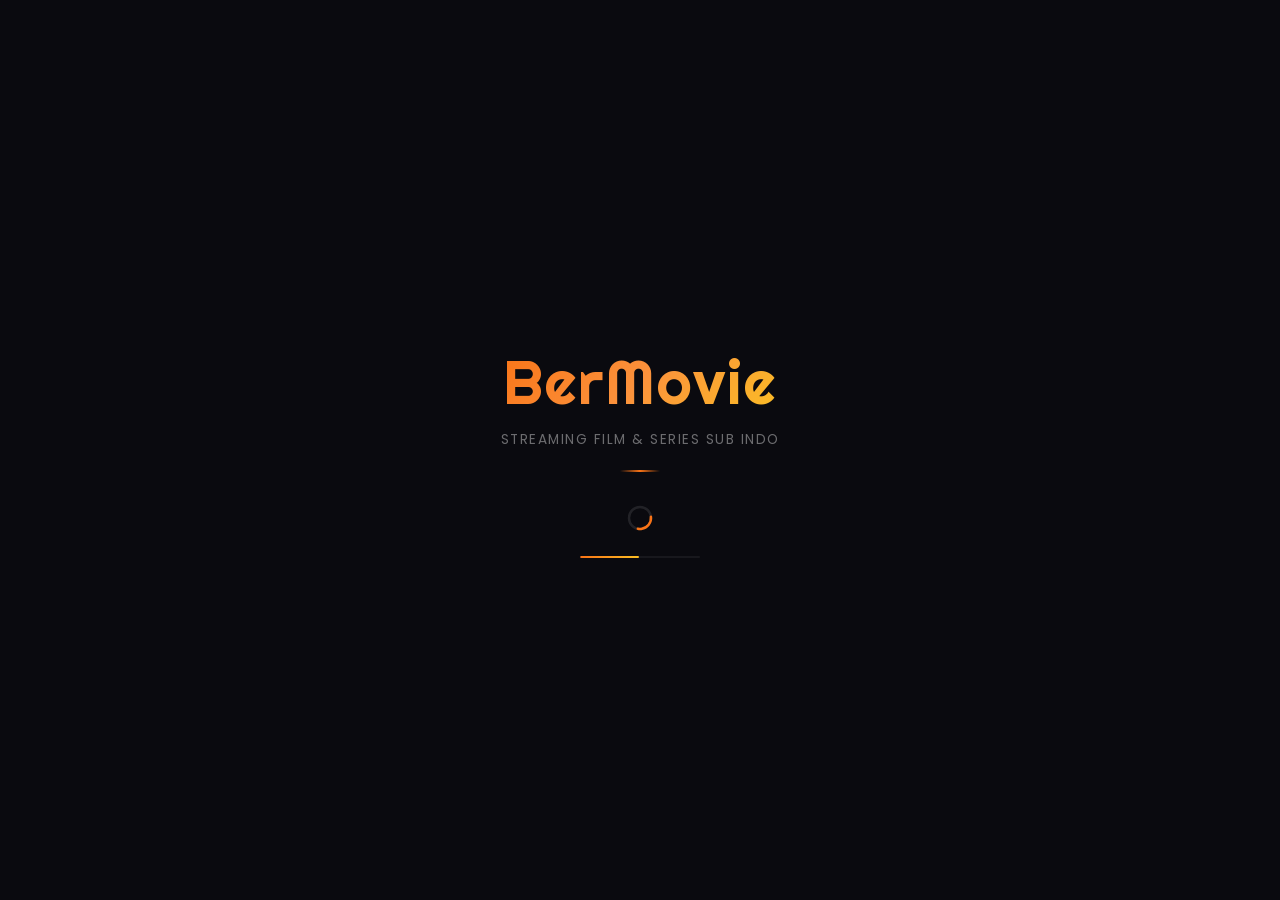
<file: leaderboard.html>
<!DOCTYPE html>
<html lang="id">
<head>
    <meta charset="UTF-8">
    <meta name="viewport" content="width=device-width, initial-scale=1.0">
    <title>Peringkat - BerMovie</title>
    <meta name="description" content="Peringkat film dan series terbaik.">
    <meta http-equiv="Cache-Control" content="no-cache, no-store, must-revalidate">
    <script src="https://telegram.org/js/telegram-web-app.js"></script>
    <link rel="preconnect" href="https://fonts.googleapis.com">
    <link href="https://fonts.googleapis.com/css2?family=Righteous&family=Poppins:wght@300;400;500;600;700&display=swap" rel="stylesheet">
    <link rel="icon" href="data:image/svg+xml,<svg xmlns=%22http://www.w3.org/2000/svg%22 viewBox=%220 0 100 100%22><text y=%22.9em%22 font-size=%2290%22>🎬</text></svg>">
    <link rel="stylesheet" href="style.v14.css?v=2">
<link rel="stylesheet" href="modern.css?v=15">
<style>

</style>
    <style>
        .lb-page { padding-top: var(--nav-height); }
        .lb-header {
            max-width: var(--max-w); margin: 0 auto;
            padding: 32px 20px 8px;
        }
        .lb-header h1 { font-size: 1.5rem; font-weight: 800; }
        .lb-header p { color: var(--text3); font-size: 0.85rem; margin-top: 4px; }
        .lb-tabs {
            display: flex; gap: 6px; flex-wrap: wrap;
            max-width: var(--max-w); margin: 0 auto;
            padding: 16px 20px 8px;
        }
        .lb-tab {
            padding: 8px 18px; border-radius: 20px;
            font-size: 0.82rem; font-weight: 600;
            background: var(--bg-card); border: 1px solid var(--border);
            color: var(--text2); cursor: pointer; transition: var(--transition);
        }
        .lb-tab:hover { background: var(--bg-hover); color: var(--text); }
        .lb-tab.active { background: var(--accent); color: #fff; border-color: var(--accent); }
        .lb-section { display: none; }
        .lb-section.active { display: block; }
        .lb-list {
            max-width: var(--max-w); margin: 0 auto;
            padding: 8px 20px 40px;
            display: flex; flex-direction: column; gap: 8px;
        }
        .lb-item {
            display: flex; align-items: center; gap: 14px;
            padding: 10px 14px;
            background: var(--bg-card); border: 1px solid var(--border);
            border-radius: var(--radius);
            cursor: pointer; transition: var(--transition);
        }
        .lb-item:hover { background: var(--bg-hover); border-color: rgba(255,255,255,0.1); }
        .lb-rank {
            width: 32px; height: 32px; border-radius: 50%;
            display: flex; align-items: center; justify-content: center;
            font-size: 0.8rem; font-weight: 800; flex-shrink: 0;
            background: var(--bg-elevated); color: var(--text3);
        }
        .lb-item:nth-child(1) .lb-rank { background: #f5a623; color: #000; }
        .lb-item:nth-child(2) .lb-rank { background: #b0b0b8; color: #000; }
        .lb-item:nth-child(3) .lb-rank { background: #cd7f32; color: #000; }
        .lb-item:nth-child(n+4) .lb-rank { background: var(--bg-elevated); color: var(--text3); }
        .lb-poster {
            width: 40px; height: 60px; border-radius: 6px;
            object-fit: cover; flex-shrink: 0;
            background: var(--bg-elevated);
        }
        .lb-info { flex: 1; min-width: 0; }
        .lb-info strong { display: block; font-size: 0.88rem; white-space: nowrap; overflow: hidden; text-overflow: ellipsis; }
        .lb-info small { color: var(--text3); font-size: 0.75rem; }
        .lb-rating { font-size: 0.8rem; font-weight: 700; color: #f5a623; flex-shrink: 0; }
        .lb-loading {
            padding: 60px 20px; text-align: center; color: var(--text3);
            max-width: var(--max-w); margin: 0 auto;
        }
    </style>
</head>
<body>
<script src="gate-v6.js?v=1"></script>
<div class="scroll-progress" id="scrollProgress"></div>

    <nav class="navbar">
        <div class="nav-container">
            <a href="./" class="logo">BerMovie</a>
            <div class="nav-search">
                <input type="text" id="searchInput" data-i18n="search" placeholder="Cari film atau series..." autocomplete="off">
                <button id="searchBtn"><svg width="18" height="18" viewBox="0 0 24 24" fill="none" stroke="currentColor" stroke-width="2"><circle cx="11" cy="11" r="8"/><path d="m21 21-4.35-4.35"/></svg></button>
            </div>
            <div class="nav-links">
                <a href="./" data-nav="home">Home</a>
                <a href="movies.html" data-nav="movies" data-i18n="nav_movies">Film</a>
                <a href="tv.html" data-nav="tv" data-i18n="nav_tv">Serial</a>
                <div class="nav-dropdown">
                    <span class="nav-dropdown-trigger" data-nav="genre" data-i18n="nav_genre">Genre<svg class="nav-chevron" width="14" height="14" viewBox="0 0 24 24" fill="none" stroke="currentColor" stroke-width="2.5" stroke-linecap="round" stroke-linejoin="round" style="pointer-events:none;display:inline-block;vertical-align:middle;margin-left:2px"><polyline points="6 9 12 15 18 9"/></svg></span>
                    <div class="dropdown-menu" id="genreDropdown"></div>
                </div>
                <div class="nav-dropdown">
                    <span class="nav-dropdown-trigger" data-nav="country" data-i18n="nav_country">Negara<svg class="nav-chevron" width="14" height="14" viewBox="0 0 24 24" fill="none" stroke="currentColor" stroke-width="2.5" stroke-linecap="round" stroke-linejoin="round" style="pointer-events:none;display:inline-block;vertical-align:middle;margin-left:2px"><polyline points="6 9 12 15 18 9"/></svg></span>
                    <div class="dropdown-menu" id="countryDropdown"></div>
                </div>
                <div class="nav-dropdown">
                    <span class="nav-dropdown-trigger" data-nav="tahun" data-i18n="nav_tahun">Tahun<svg class="nav-chevron" width="14" height="14" viewBox="0 0 24 24" fill="none" stroke="currentColor" stroke-width="2.5" stroke-linecap="round" stroke-linejoin="round" style="pointer-events:none;display:inline-block;vertical-align:middle;margin-left:2px"><polyline points="6 9 12 15 18 9"/></svg></span>
                    <div class="dropdown-menu" id="yearDropdown"></div>
                </div>
                <a href="./?watchlist" class="nav-fav" data-i18n="nav_favorit">Favorit</a>
                <button class="nav-lang-btn" id="langToggle" title="Switch language" onclick="toggleLanguage()">EN</button>
            </div>
            <button class="mobile-menu-btn" id="mobileMenuBtn" style="cursor:pointer"><svg width="22" height="22" viewBox="0 0 24 24" fill="none" stroke="currentColor" stroke-width="2" style="pointer-events:none"><path d="M3 12h18M3 6h18M3 18h18"/></svg></button>
        </div>
        <!-- Mobile Menu -->
        <div class="mobile-menu" id="mobileMenu">
            <div class="mobile-search">
                <input type="text" id="mobileSearchInput" data-i18n="search" placeholder="Cari film atau series..." autocomplete="off">
                <button id="mobileSearchBtn" data-i18n="search_btn">Cari</button>
            </div>
            <a href="./" data-nav="home"><svg width="18" height="18" viewBox="0 0 24 24" fill="none" stroke="currentColor" stroke-width="2" stroke-linecap="round" stroke-linejoin="round"><path d="M3 9l9-7 9 7v11a2 2 0 0 1-2 2H5a2 2 0 0 1-2-2z"/><polyline points="9 22 9 12 15 12 15 22"/></svg><span data-i18n="nav_home">Home</span></a>
            <a href="movies.html" data-nav="movies" data-i18n="nav_movies">Film</a>
            <a href="tv.html" data-nav="tv" data-i18n="nav_tv">Serial</a>
            <a href="genre.html" data-nav="genre"><svg width="18" height="18" viewBox="0 0 24 24" fill="none" stroke="currentColor" stroke-width="2" stroke-linecap="round" stroke-linejoin="round"><line x1="8" y1="6" x2="21" y2="6"/><line x1="8" y1="12" x2="21" y2="12"/><line x1="8" y1="18" x2="21" y2="18"/><line x1="3" y1="6" x2="3.01" y2="6"/><line x1="3" y1="12" x2="3.01" y2="12"/><line x1="3" y1="18" x2="3.01" y2="18"/></svg><span data-i18n="nav_genre">Genre</span></a>
            <a href="leaderboard.html" class="active" data-nav="leaderboard" data-i18n="nav_leaderboard">Peringkat</a>
            <a href="movies.html" data-nav="tahun"><svg width="18" height="18" viewBox="0 0 24 24" fill="none" stroke="currentColor" stroke-width="2" stroke-linecap="round" stroke-linejoin="round"><rect x="3" y="4" width="18" height="18" rx="2" ry="2"/><line x1="16" y1="2" x2="16" y2="6"/><line x1="8" y1="2" x2="8" y2="6"/><line x1="3" y1="10" x2="21" y2="10"/></svg><span data-i18n="nav_tahun">Tahun</span></a>
            <a href="movies.html" data-nav="country"><svg width="18" height="18" viewBox="0 0 24 24" fill="none" stroke="currentColor" stroke-width="2" stroke-linecap="round" stroke-linejoin="round"><circle cx="12" cy="12" r="10"/><line x1="2" y1="12" x2="22" y2="12"/><path d="M12 2a15.3 15.3 0 0 1 4 10 15.3 15.3 0 0 1-4 10 15.3 15.3 0 0 1-4-10 15.3 15.3 0 0 1 4-10z"/></svg><span data-i18n="nav_country">Negara</span></a>
            <a href="./?watchlist" data-nav="watchlist" data-i18n="nav_favorit">Favorit</a>
            <button class="nav-lang-btn" id="langToggleMobile" onclick="toggleLanguage()">EN</button>
        </div>
    </nav>

    <div class="lb-page">
        <div class="lb-header">
            <h1 data-i18n="leaderboard_title">Peringkat</h1>
            <p data-i18n="leaderboard_desc">Film dan serial terbaik berdasarkan rating dan popularitas</p>
        </div>

        <div class="lb-tabs" id="lbTabs">
            <button class="lb-tab active" data-section="trending" data-i18n="trending">Trending</button>
            <button class="lb-tab" data-section="movieTop" data-i18n="best_movies">Film Terbaik</button>
            <button class="lb-tab" data-section="tvTop" data-i18n="best_tv">Serial Terbaik</button>
            <button class="lb-tab" data-section="moviePop" data-i18n="popular_movies">Film Populer</button>
            <button class="lb-tab" data-section="tvPop" data-i18n="popular_tv">Serial Populer</button>
        </div>

        <div id="lbTrending" class="lb-section active"><div class="lb-list" id="trendingList"></div></div>
        <div id="lbMovieTop" class="lb-section"><div class="lb-list" id="movieTopList"></div></div>
        <div id="lbTvTop" class="lb-section"><div class="lb-list" id="tvTopList"></div></div>
        <div id="lbMoviePop" class="lb-section"><div class="lb-list" id="moviePopList"></div></div>
        <div id="lbTvPop" class="lb-section"><div class="lb-list" id="tvPopList"></div></div>

        <div class="lb-loading hidden" id="lbLoading">Memuat...</div>
    </div>

    <!-- PLAYER MODAL -->
    <div class="player-modal hidden" id="playerModal">
        <div class="player-backdrop"></div>
        <div class="player-content">
            <div class="player-top">
                <button class="player-back" id="playerBackBtn">&larr;</button>
                <span class="player-title" id="playerTitle"></span>
                <div class="player-top-right">
                    <button class="player-eps-btn hidden" id="playerEpsBtn">&#9776;</button>
                    <button class="player-fs-btn" id="playerFsBtn"><svg width="18" height="18" viewBox="0 0 24 24" fill="none" stroke="currentColor" stroke-width="2"><path d="M8 3H5a2 2 0 0 0-2 2v3m18 0V5a2 2 0 0 0-2-2h-3m0 18h3a2 2 0 0 0 2-2v-3M3 16v3a2 2 0 0 0 2 2h3"/></svg></button>
                    <button class="player-close" id="playerCloseBtn">&times;</button>
                </div>
            </div>
            <div class="player-watch-section">
                <h2 class="watch-heading">▶ Watch Now</h2>
                <div class="player-servers-bar" id="playerServersBar">
                <div class="player-servers" id="playerServers">
                    <button class="svr-btn active" data-server="vesy">Vesy</button>
                    <button class="svr-btn" data-server="videasy">Videasy</button>
                    <button class="svr-btn" data-server="vidnest">VidNest</button>
                    <button class="svr-btn" data-server="vnest">VNest</button>
                    <button class="svr-btn" data-server="vidsrcsu">VidSrc</button>
                    <button class="svr-btn" data-server="apiplayer">ApiPlayer</button>
                    <button class="svr-btn" data-server="2embed">2Embed</button>
                    <button class="svr-btn" data-server="vixsrc">VixSrc</button>
                </div>
            </div>
                <div class="server-indicator">Server: <span id="serverName">Vesy</span></div>
            </div>
            <div class="iframe-container">
                <iframe id="playerFrame" src="" frameborder="0" allowfullscreen allow="fullscreen; autoplay; encrypted-media"></iframe>
                
            </div>
            </div>
            
            <div class="episode-sheet hidden" id="episodeSheet">
                <div class="ep-sheet-handle"></div>
                <div class="ep-sheet-header">
                    <h4 data-i18n="episode_title">Episode</h4>
                    <button class="ep-sheet-close" id="epSheetClose">&times;</button>
                </div>
                <select id="seasonSelect" class="ep-season-select"></select>
                <div class="episodes-grid" id="episodesGrid"></div>
            </div>
        </div>
    </div>

<button class="back-top" id="backTop">&uarr;</button>
<div class="toast" id="toast"></div>
    <footer class="site-footer">
        <p data-i18n="footer_tagline">BerMovie — Streaming Film & Serial Sub Indo</p>
    </footer>

    <script defer src="main.v18.js?v=20"></script>
    <script>
        // LEADERBOARD
        const LB_LISTS = ['trendingList','movieTopList','tvTopList','moviePopList','tvPopList'];

        async function loadLB() {
            const loading = document.getElementById('lbLoading');
            loading?.classList.remove('hidden');

            const [trending, movieTop, tvTop, moviePop, tvPop] = await Promise.all([
                tmdb('/trending/all/day'),
                tmdb('/movie/top_rated'),
                tmdb('/tv/top_rated'),
                tmdb('/movie/popular'),
                tmdb('/tv/popular')
            ]);

            loading?.classList.add('hidden');

            renderLBList('trendingList', trending?.results?.slice(0, 20));
            renderLBList('movieTopList', movieTop?.results?.slice(0, 20), 'movie');
            renderLBList('tvTopList', tvTop?.results?.slice(0, 20), 'tv');
            renderLBList('moviePopList', moviePop?.results?.slice(0, 20), 'movie');
            renderLBList('tvPopList', tvPop?.results?.slice(0, 20), 'tv');
        }

        function renderLBList(containerId, items, forceType) {
            const list = document.getElementById(containerId);
            if (!list) return;
            list.innerHTML = '';
            if (!items) return;

            items.forEach((item, i) => {
                const type = forceType || item.media_type || 'movie';
                const title = item.title || item.name || 'Untitled';
                const date = item.release_date || item.first_air_date;
                const div = document.createElement('div');
                div.className = 'lb-item';
                div.innerHTML = `
                    <div class="lb-rank">${i + 1}</div>
                    <img class="lb-poster" src="${posterUrl(item.poster_path)}" alt="" loading="lazy" onerror="this.src='${NO_POSTER}'">
                    <div class="lb-info">
                        <strong>${title}</strong>
                        <small>${year(date)} · ${type === 'movie' ? t('nav_movies') : t('nav_tv')}</small>
                    </div>
                    <span class="lb-rating">★ ${rating(item.vote_average)}</span>
                `;
                div.onclick = () => window.location.href = `detail.html?id=${item.id}&type=${type}`;
                list.appendChild(div);
            });
        }

        // Tab switching
        document.querySelectorAll('.lb-tab').forEach(tab => {
            tab.onclick = () => {
                document.querySelectorAll('.lb-tab').forEach(t => t.classList.remove('active'));
                tab.classList.add('active');
                document.querySelectorAll('.lb-section').forEach(s => s.classList.remove('active'));
                const section = document.getElementById('lb' + tab.dataset.section.charAt(0).toUpperCase() + tab.dataset.section.slice(1));
                if (section) section.classList.add('active');
            };
        });

        document.addEventListener('DOMContentLoaded', () => {
            initGlobalEvents();
            loadLB();
        });
    </script>
</body>
</html>
</file>
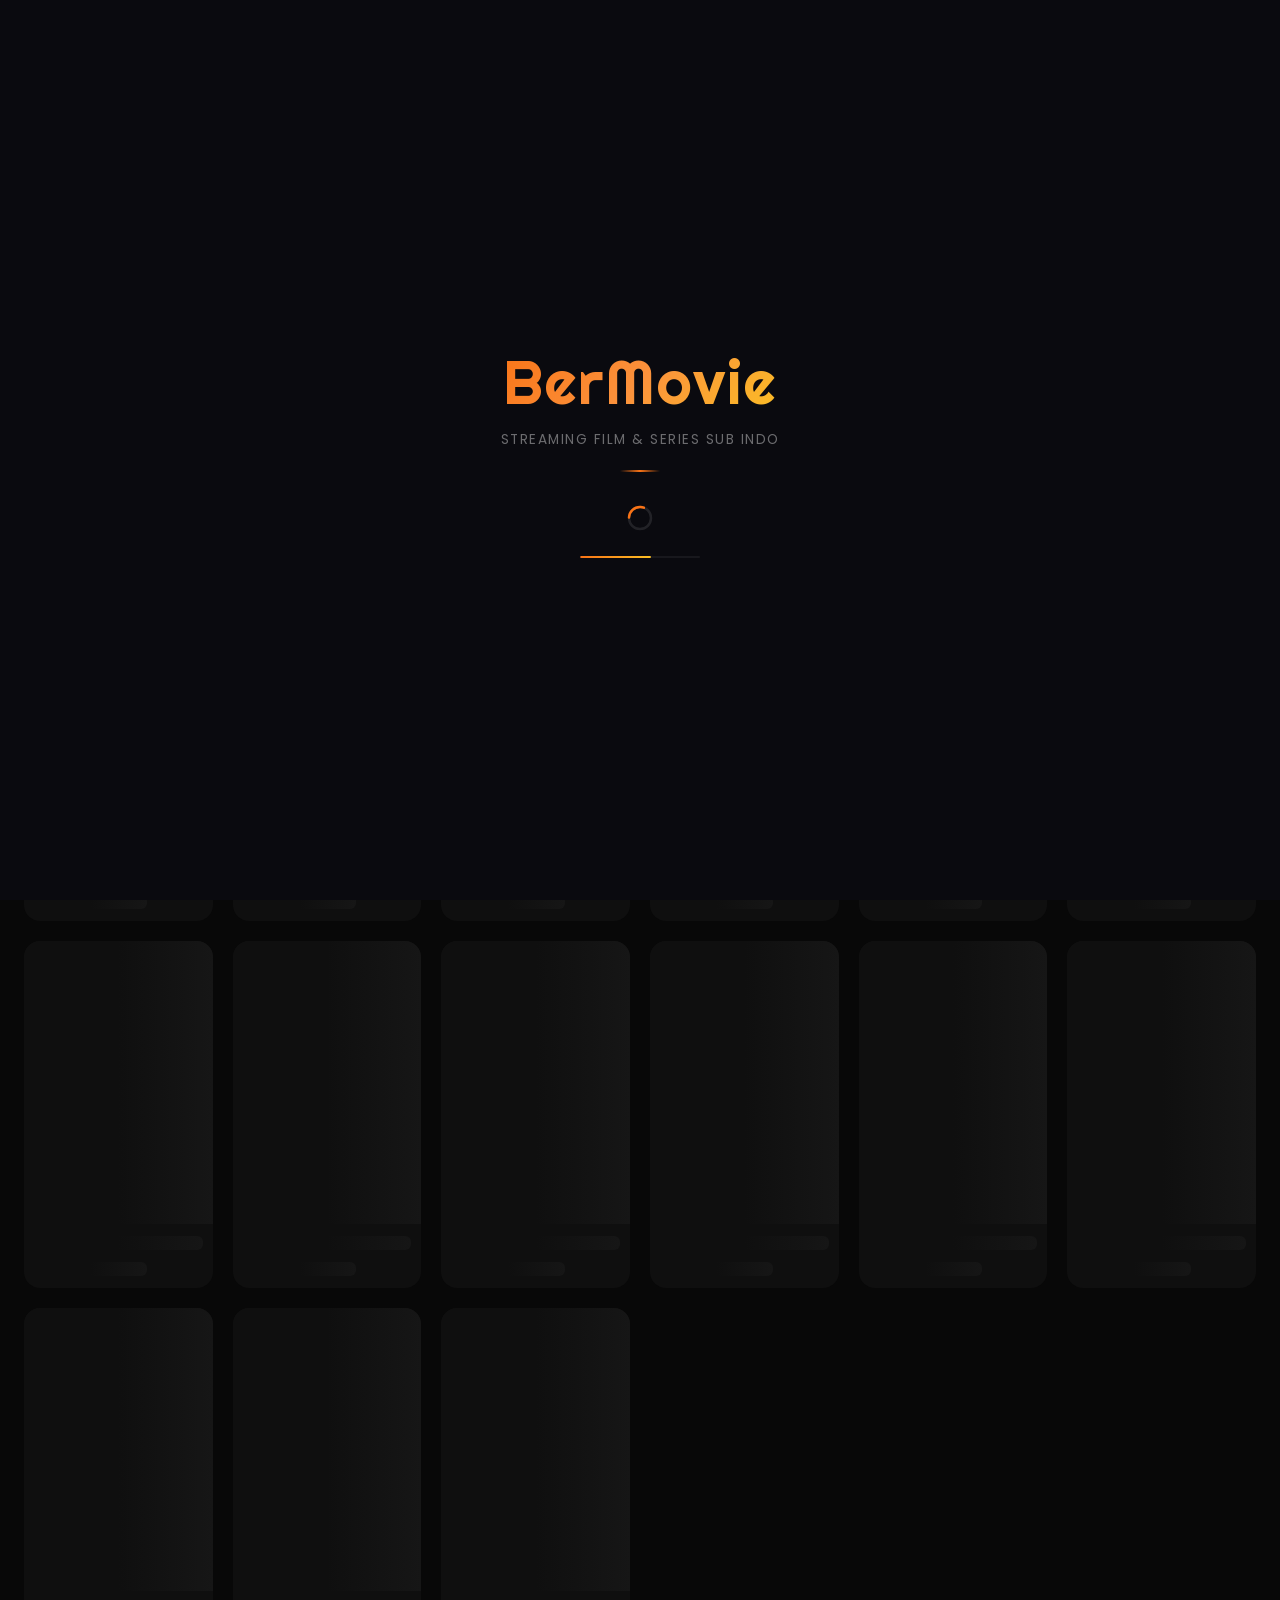
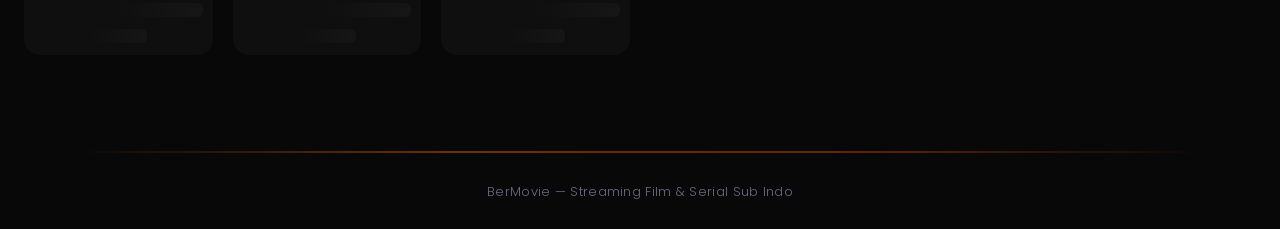
<file: movies.html>
<!DOCTYPE html>
<html lang="id">
<head>
    <meta charset="UTF-8">
    <meta name="viewport" content="width=device-width, initial-scale=1.0">
    <title>Film - BerMovie</title>
    <meta http-equiv="Cache-Control" content="no-cache, no-store, must-revalidate">
    <script src="https://telegram.org/js/telegram-web-app.js"></script>
    <link rel="preconnect" href="https://fonts.googleapis.com">
    <link href="https://fonts.googleapis.com/css2?family=Righteous&family=Poppins:wght@300;400;500;600;700&display=swap" rel="stylesheet">
    <link rel="icon" href="data:image/svg+xml,<svg xmlns=%22http://www.w3.org/2000/svg%22 viewBox=%220 0 100 100%22><text y=%22.9em%22 font-size=%2290%22>🎬</text></svg>">
    <link rel="stylesheet" href="style.v14.css?v=2">
<link rel="stylesheet" href="modern.css?v=15">
<style>

</style>
</head>
<body>
<script src="gate-v6.js?v=1"></script>
<div class="scroll-progress" id="scrollProgress"></div>

    <nav class="navbar">
        <div class="nav-container">
            <a href="./" class="logo">BerMovie</a>
            <div class="nav-search">
                <input type="text" id="searchInput" data-i18n="search" placeholder="Cari film atau series..." autocomplete="off">
                <button id="searchBtn"><svg width="18" height="18" viewBox="0 0 24 24" fill="none" stroke="currentColor" stroke-width="2"><circle cx="11" cy="11" r="8"/><path d="m21 21-4.35-4.35"/></svg></button>
            </div>
            <div class="nav-links">
                <a href="./" data-nav="home">Home</a>
                <a href="movies.html" class="active" data-nav="movies" data-i18n="nav_movies">Film</a>
                <a href="tv.html" data-nav="tv" data-i18n="nav_tv">Serial</a>
                <div class="nav-dropdown">
                    <span class="nav-dropdown-trigger" data-nav="genre" data-i18n="nav_genre">Genre<svg class="nav-chevron" width="14" height="14" viewBox="0 0 24 24" fill="none" stroke="currentColor" stroke-width="2.5" stroke-linecap="round" stroke-linejoin="round" style="pointer-events:none;display:inline-block;vertical-align:middle;margin-left:2px"><polyline points="6 9 12 15 18 9"/></svg></span>
                    <div class="dropdown-menu" id="genreDropdown"></div>
                </div>
                <div class="nav-dropdown">
                    <span class="nav-dropdown-trigger" data-nav="country" data-i18n="nav_country">Negara<svg class="nav-chevron" width="14" height="14" viewBox="0 0 24 24" fill="none" stroke="currentColor" stroke-width="2.5" stroke-linecap="round" stroke-linejoin="round" style="pointer-events:none;display:inline-block;vertical-align:middle;margin-left:2px"><polyline points="6 9 12 15 18 9"/></svg></span>
                    <div class="dropdown-menu" id="countryDropdown"></div>
                </div>
                <div class="nav-dropdown">
                    <span class="nav-dropdown-trigger" data-nav="tahun" data-i18n="nav_tahun">Tahun<svg class="nav-chevron" width="14" height="14" viewBox="0 0 24 24" fill="none" stroke="currentColor" stroke-width="2.5" stroke-linecap="round" stroke-linejoin="round" style="pointer-events:none;display:inline-block;vertical-align:middle;margin-left:2px"><polyline points="6 9 12 15 18 9"/></svg></span>
                    <div class="dropdown-menu" id="yearDropdown"></div>
                </div>
                <a href="./?watchlist" class="nav-fav" data-i18n="nav_favorit">Favorit</a>
                <button class="nav-lang-btn" id="langToggle" title="Switch language" onclick="toggleLanguage()">EN</button>
            </div>
            <button class="mobile-menu-btn" id="mobileMenuBtn" style="cursor:pointer"><svg width="22" height="22" viewBox="0 0 24 24" fill="none" stroke="currentColor" stroke-width="2" style="pointer-events:none"><path d="M3 12h18M3 6h18M3 18h18"/></svg></button>
        </div>
        <!-- Mobile Menu -->
        <div class="mobile-menu" id="mobileMenu">
            <div class="mobile-search">
                <input type="text" id="mobileSearchInput" data-i18n="search" placeholder="Cari film atau series..." autocomplete="off">
                <button id="mobileSearchBtn" data-i18n="search_btn">Cari</button>
            </div>
            <a href="./" data-nav="home"><svg width="18" height="18" viewBox="0 0 24 24" fill="none" stroke="currentColor" stroke-width="2" stroke-linecap="round" stroke-linejoin="round"><path d="M3 9l9-7 9 7v11a2 2 0 0 1-2 2H5a2 2 0 0 1-2-2z"/><polyline points="9 22 9 12 15 12 15 22"/></svg><span data-i18n="nav_home">Home</span></a>
            <a href="movies.html" class="active" data-nav="movies" data-i18n="nav_movies">Film</a>
            <a href="tv.html" data-nav="tv" data-i18n="nav_tv">Serial</a>
            <a href="genre.html" data-nav="genre"><svg width="18" height="18" viewBox="0 0 24 24" fill="none" stroke="currentColor" stroke-width="2" stroke-linecap="round" stroke-linejoin="round"><line x1="8" y1="6" x2="21" y2="6"/><line x1="8" y1="12" x2="21" y2="12"/><line x1="8" y1="18" x2="21" y2="18"/><line x1="3" y1="6" x2="3.01" y2="6"/><line x1="3" y1="12" x2="3.01" y2="12"/><line x1="3" y1="18" x2="3.01" y2="18"/></svg><span data-i18n="nav_genre">Genre</span></a>
            <a href="leaderboard.html" data-nav="leaderboard" data-i18n="nav_leaderboard">Peringkat</a>
            <a href="movies.html" data-nav="tahun"><svg width="18" height="18" viewBox="0 0 24 24" fill="none" stroke="currentColor" stroke-width="2" stroke-linecap="round" stroke-linejoin="round"><rect x="3" y="4" width="18" height="18" rx="2" ry="2"/><line x1="16" y1="2" x2="16" y2="6"/><line x1="8" y1="2" x2="8" y2="6"/><line x1="3" y1="10" x2="21" y2="10"/></svg><span data-i18n="nav_tahun">Tahun</span></a>
            <a href="movies.html" data-nav="country"><svg width="18" height="18" viewBox="0 0 24 24" fill="none" stroke="currentColor" stroke-width="2" stroke-linecap="round" stroke-linejoin="round"><circle cx="12" cy="12" r="10"/><line x1="2" y1="12" x2="22" y2="12"/><path d="M12 2a15.3 15.3 0 0 1 4 10 15.3 15.3 0 0 1-4 10 15.3 15.3 0 0 1-4-10 15.3 15.3 0 0 1 4-10z"/></svg><span data-i18n="nav_country">Negara</span></a>
            <a href="./?watchlist" data-nav="watchlist" data-i18n="nav_favorit">Favorit</a>
            <button class="nav-lang-btn" id="langToggleMobile" onclick="toggleLanguage()">EN</button>
        </div>
    </nav>

    <main class="main-content page-content">
        <h1 class="page-title" data-i18n="nav_movies">Film</h1>
        
        <!-- FILTERS -->
        <div class="filters">
            <select id="sortFilter">
                <option value="popularity.desc" data-i18n="sort_popular">Populer</option>
                <option value="vote_average.desc&vote_count.gte=500" data-i18n="sort_rating">Rating Tertinggi</option>
                <option value="primary_release_date.desc">Terbaru</option>
                <option value="revenue.desc">Box Office</option>
            </select>
            <select id="genreFilter"></select>
            <select id="yearFilter">
                <option value="" data-i18n="all_year">Semua Tahun</option>
            </select>
            <select id="countryFilter"></select>
        </div>

        <div class="grid" id="movieGrid"></div>
        <div class="pagination" id="moviePagination"></div>
        <div class="loading hidden" id="loading" data-i18n="loading">Memuat...</div>
    </main>

    <!-- DETAIL MODAL -->
    <div class="modal hidden" id="detailModal">
        <div class="modal-backdrop"></div>
        <div class="modal-content">
            <button class="modal-close">&times;</button>
            <div class="modal-hero" id="modalHero"></div>
            <div class="modal-body">
                <h2 id="modalTitle"></h2>
                <div class="modal-meta" id="modalMeta"></div>
                <p class="modal-overview" id="modalOverview"></p>
                <div class="modal-cast" id="modalCast"></div>
                <div class="modal-actions">
                    <button class="btn-watch" id="modalWatchBtn" data-i18n="watch_btn">Tonton</button>
                    <button class="btn-secondary trailer-btn" id="modalTrailerBtn"><span class="t-il"></span><span class="t-txt" data-i18n="trailer_btn">Trailer</span><span class="t-ir"></span></button>
                </div>
                <div class="similar-section">
                    <h3 data-i18n="recommend_title">Rekomendasi</h3>
                    <div class="carousel" id="similarCarousel"></div>
                </div>
            </div>
        </div>
    </div>

    <!-- PLAYER MODAL -->
    <div class="player-modal hidden" id="playerModal">
        <div class="player-backdrop"></div>
        <div class="player-content">
            <div class="player-top">
                <button class="player-back" id="playerBackBtn">&larr;</button>
                <span class="player-title" id="playerTitle"></span>
                <div class="player-top-right">
                    <button class="player-eps-btn hidden" id="playerEpsBtn">&#9776;</button>
                    <button class="player-fs-btn" id="playerFsBtn"><svg width="18" height="18" viewBox="0 0 24 24" fill="none" stroke="currentColor" stroke-width="2"><path d="M8 3H5a2 2 0 0 0-2 2v3m18 0V5a2 2 0 0 0-2-2h-3m0 18h3a2 2 0 0 0 2-2v-3M3 16v3a2 2 0 0 0 2 2h3"/></svg></button>
                    <button class="player-close" id="playerCloseBtn">&times;</button>
                </div>
            </div>
            <div class="player-watch-section">
                <h2 class="watch-heading">▶ Watch Now</h2>
                <div class="player-servers-bar" id="playerServersBar">
                <div class="player-servers" id="playerServers">
                    <button class="svr-btn active" data-server="vesy">Vesy</button>
                    <button class="svr-btn" data-server="videasy">Videasy</button>
                    <button class="svr-btn" data-server="vidnest">VidNest</button>
                    <button class="svr-btn" data-server="vnest">VNest</button>
                    <button class="svr-btn" data-server="vidsrcsu">VidSrc</button>
                    <button class="svr-btn" data-server="apiplayer">ApiPlayer</button>
                    <button class="svr-btn" data-server="2embed">2Embed</button>
                    <button class="svr-btn" data-server="vixsrc">VixSrc</button>
                </div>
            </div>
                <div class="server-indicator">Server: <span id="serverName">Vesy</span></div>
            </div>
            <div class="iframe-container">
                <iframe id="playerFrame" src="" frameborder="0" allowfullscreen allow="fullscreen; autoplay; encrypted-media"></iframe>
                
            </div>
            </div>
            
            <div class="episode-sheet hidden" id="episodeSheet">
                <div class="ep-sheet-handle"></div>
                <div class="ep-sheet-header">
                    <h4 data-i18n="episode_title">Episode</h4>
                    <button class="ep-sheet-close" id="epSheetClose">&times;</button>
                </div>
                <select id="seasonSelect" class="ep-season-select"></select>
                <div class="episodes-grid" id="episodesGrid"></div>
            </div>
        </div>
    </div>
        <section class="section hidden" id="searchResults">
            <h2 class="section-title" id="searchTitle" data-i18n="search_result">Hasil Pencarian</h2>
            <div class="grid" id="searchGrid"></div>
            <div class="pagination" id="searchPagination"></div>
        </section>
<button class="back-top" id="backTop">&uarr;</button>
<div class="toast" id="toast"></div>
    <footer class="site-footer">
        <p data-i18n="footer_tagline">BerMovie — Streaming Film & Serial Sub Indo</p>
    </footer>

    <script defer src="main.v18.js?v=20"></script>
</body>
</html>
</file>
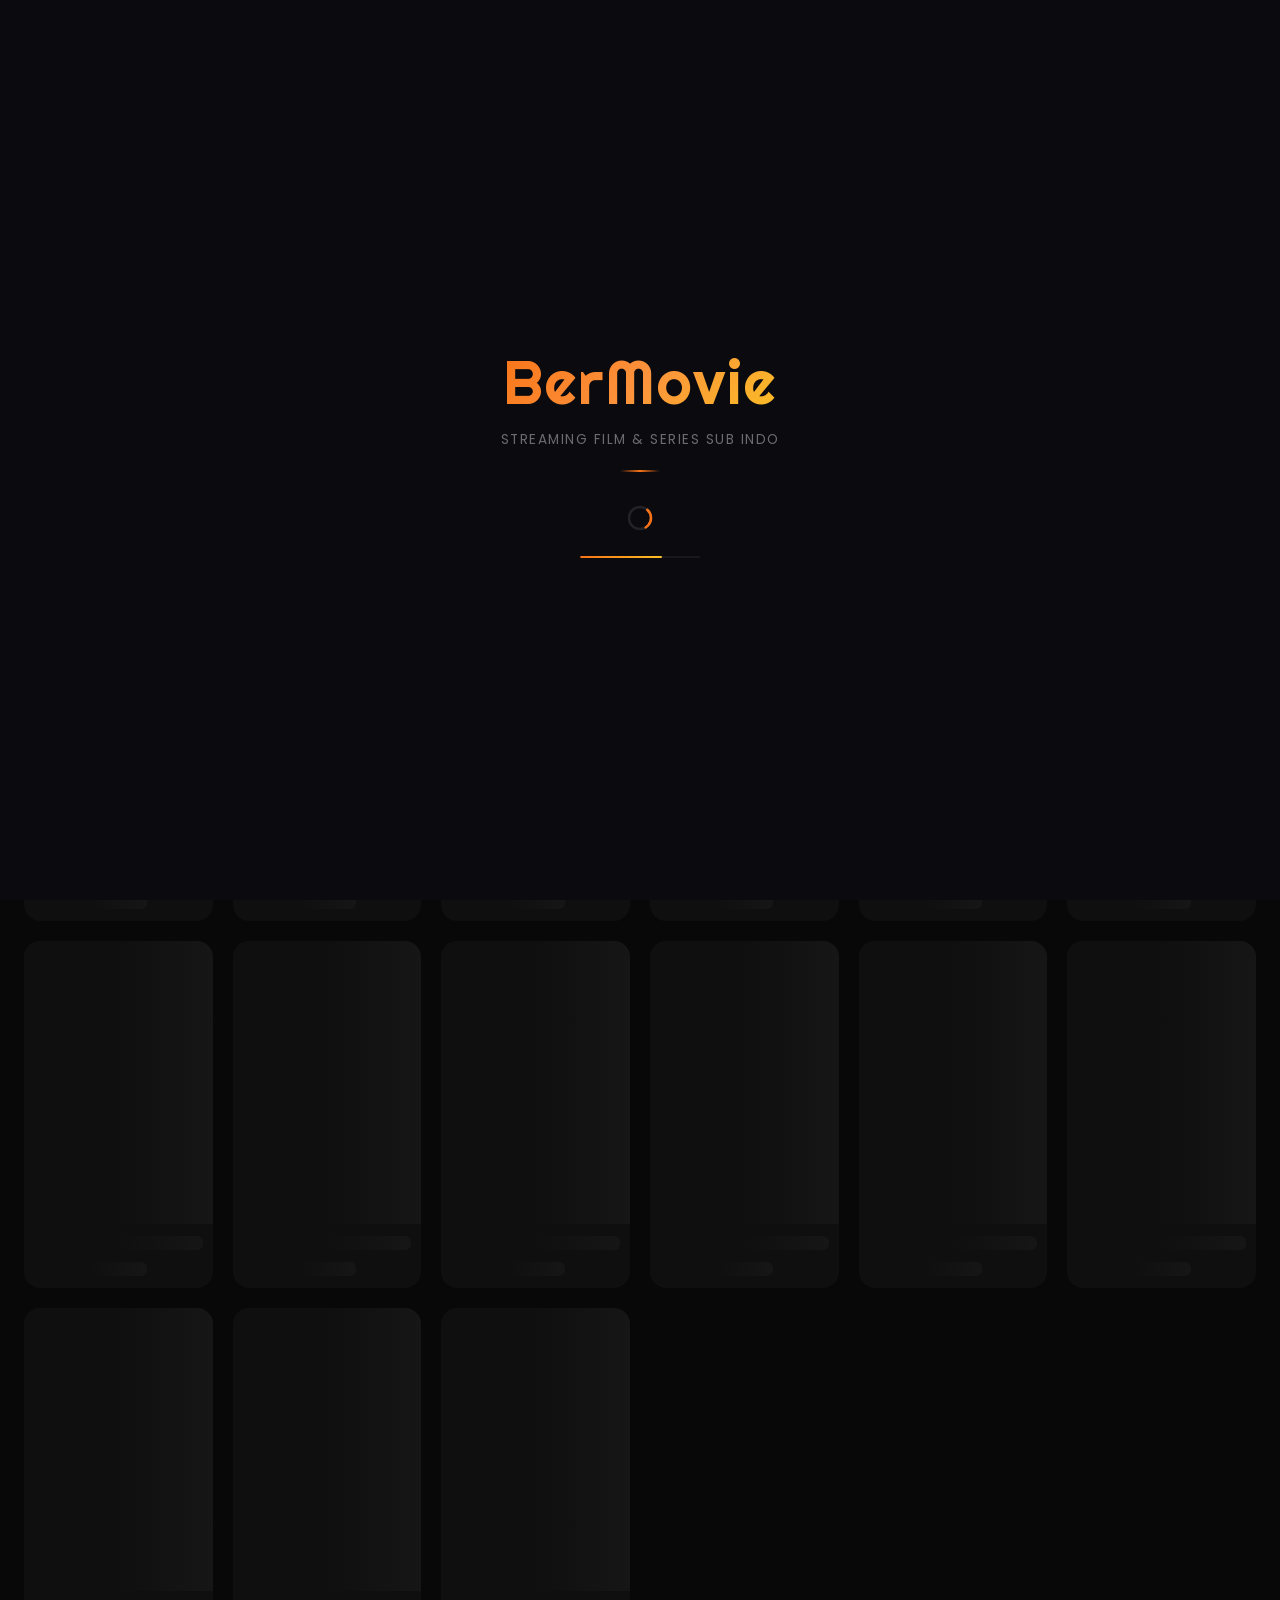
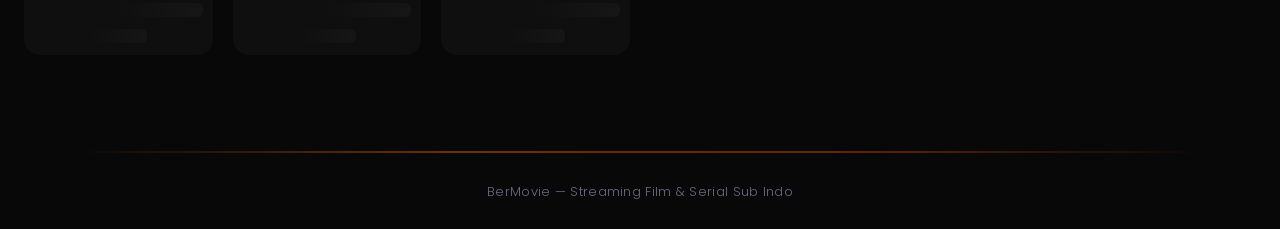
<file: tv.html>
<!DOCTYPE html>
<html lang="id">
<head>
    <meta charset="UTF-8">
    <meta name="viewport" content="width=device-width, initial-scale=1.0">
    <title>Serial - BerMovie</title>
    <meta http-equiv="Cache-Control" content="no-cache, no-store, must-revalidate">
    <script src="https://telegram.org/js/telegram-web-app.js"></script>
    <link rel="preconnect" href="https://fonts.googleapis.com">
    <link href="https://fonts.googleapis.com/css2?family=Righteous&family=Poppins:wght@300;400;500;600;700&display=swap" rel="stylesheet">
    <link rel="icon" href="data:image/svg+xml,<svg xmlns=%22http://www.w3.org/2000/svg%22 viewBox=%220 0 100 100%22><text y=%22.9em%22 font-size=%2290%22>🎬</text></svg>">
    <link rel="stylesheet" href="style.v14.css?v=2">
<link rel="stylesheet" href="modern.css?v=15">
<style>

</style>
</head>
<body>
<script src="gate-v6.js?v=1"></script>
<div class="scroll-progress" id="scrollProgress"></div>

    <nav class="navbar">
        <div class="nav-container">
            <a href="./" class="logo">BerMovie</a>
            <div class="nav-search">
                <input type="text" id="searchInput" data-i18n="search" placeholder="Cari film atau series..." autocomplete="off">
                <button id="searchBtn"><svg width="18" height="18" viewBox="0 0 24 24" fill="none" stroke="currentColor" stroke-width="2"><circle cx="11" cy="11" r="8"/><path d="m21 21-4.35-4.35"/></svg></button>
            </div>
            <div class="nav-links">
                <a href="./" data-nav="home">Home</a>
                <a href="movies.html" data-nav="movies" data-i18n="nav_movies">Film</a>
                <a href="tv.html" class="active" data-nav="tv" data-i18n="nav_tv">Serial</a>
                <div class="nav-dropdown">
                    <span class="nav-dropdown-trigger" data-nav="genre" data-i18n="nav_genre">Genre<svg class="nav-chevron" width="14" height="14" viewBox="0 0 24 24" fill="none" stroke="currentColor" stroke-width="2.5" stroke-linecap="round" stroke-linejoin="round" style="pointer-events:none;display:inline-block;vertical-align:middle;margin-left:2px"><polyline points="6 9 12 15 18 9"/></svg></span>
                    <div class="dropdown-menu" id="genreDropdown"></div>
                </div>
                <div class="nav-dropdown">
                    <span class="nav-dropdown-trigger" data-nav="country" data-i18n="nav_country">Negara<svg class="nav-chevron" width="14" height="14" viewBox="0 0 24 24" fill="none" stroke="currentColor" stroke-width="2.5" stroke-linecap="round" stroke-linejoin="round" style="pointer-events:none;display:inline-block;vertical-align:middle;margin-left:2px"><polyline points="6 9 12 15 18 9"/></svg></span>
                    <div class="dropdown-menu" id="countryDropdown"></div>
                </div>
                <div class="nav-dropdown">
                    <span class="nav-dropdown-trigger" data-nav="tahun" data-i18n="nav_tahun">Tahun<svg class="nav-chevron" width="14" height="14" viewBox="0 0 24 24" fill="none" stroke="currentColor" stroke-width="2.5" stroke-linecap="round" stroke-linejoin="round" style="pointer-events:none;display:inline-block;vertical-align:middle;margin-left:2px"><polyline points="6 9 12 15 18 9"/></svg></span>
                    <div class="dropdown-menu" id="yearDropdown"></div>
                </div>
                <a href="./?watchlist" class="nav-fav" data-i18n="nav_favorit">Favorit</a>
                <button class="nav-lang-btn" id="langToggle" title="Switch language" onclick="toggleLanguage()">EN</button>
            </div>
            <button class="mobile-menu-btn" id="mobileMenuBtn" style="cursor:pointer"><svg width="22" height="22" viewBox="0 0 24 24" fill="none" stroke="currentColor" stroke-width="2" style="pointer-events:none"><path d="M3 12h18M3 6h18M3 18h18"/></svg></button>
        </div>
        <!-- Mobile Menu -->
        <div class="mobile-menu" id="mobileMenu">
            <div class="mobile-search">
                <input type="text" id="mobileSearchInput" data-i18n="search" placeholder="Cari film atau series..." autocomplete="off">
                <button id="mobileSearchBtn" data-i18n="search_btn">Cari</button>
            </div>
            <a href="./" data-nav="home"><svg width="18" height="18" viewBox="0 0 24 24" fill="none" stroke="currentColor" stroke-width="2" stroke-linecap="round" stroke-linejoin="round"><path d="M3 9l9-7 9 7v11a2 2 0 0 1-2 2H5a2 2 0 0 1-2-2z"/><polyline points="9 22 9 12 15 12 15 22"/></svg><span data-i18n="nav_home">Home</span></a>
            <a href="movies.html" data-nav="movies" data-i18n="nav_movies">Film</a>
            <a href="tv.html" class="active" data-nav="tv" data-i18n="nav_tv">Serial</a>
            <a href="genre.html" data-nav="genre"><svg width="18" height="18" viewBox="0 0 24 24" fill="none" stroke="currentColor" stroke-width="2" stroke-linecap="round" stroke-linejoin="round"><line x1="8" y1="6" x2="21" y2="6"/><line x1="8" y1="12" x2="21" y2="12"/><line x1="8" y1="18" x2="21" y2="18"/><line x1="3" y1="6" x2="3.01" y2="6"/><line x1="3" y1="12" x2="3.01" y2="12"/><line x1="3" y1="18" x2="3.01" y2="18"/></svg><span data-i18n="nav_genre">Genre</span></a>
            <a href="leaderboard.html" data-nav="leaderboard" data-i18n="nav_leaderboard">Peringkat</a>
            <a href="movies.html" data-nav="tahun"><svg width="18" height="18" viewBox="0 0 24 24" fill="none" stroke="currentColor" stroke-width="2" stroke-linecap="round" stroke-linejoin="round"><rect x="3" y="4" width="18" height="18" rx="2" ry="2"/><line x1="16" y1="2" x2="16" y2="6"/><line x1="8" y1="2" x2="8" y2="6"/><line x1="3" y1="10" x2="21" y2="10"/></svg><span data-i18n="nav_tahun">Tahun</span></a>
            <a href="movies.html" data-nav="country"><svg width="18" height="18" viewBox="0 0 24 24" fill="none" stroke="currentColor" stroke-width="2" stroke-linecap="round" stroke-linejoin="round"><circle cx="12" cy="12" r="10"/><line x1="2" y1="12" x2="22" y2="12"/><path d="M12 2a15.3 15.3 0 0 1 4 10 15.3 15.3 0 0 1-4 10 15.3 15.3 0 0 1-4-10 15.3 15.3 0 0 1 4-10z"/></svg><span data-i18n="nav_country">Negara</span></a>
            <a href="./?watchlist" data-nav="watchlist" data-i18n="nav_favorit">Favorit</a>
            <button class="nav-lang-btn" id="langToggleMobile" onclick="toggleLanguage()">EN</button>
        </div>
    </nav>

    <main class="main-content page-content">
        <h1 class="page-title" data-i18n="nav_tv">Serial</h1>
        
        <div class="filters">
            <select id="sortFilter">
                <option value="popularity.desc" data-i18n="sort_popular">Populer</option>
                <option value="vote_average.desc&vote_count.gte=500" data-i18n="sort_rating">Rating Tertinggi</option>
                <option value="first_air_date.desc">Terbaru</option>
            </select>
            <select id="genreFilter"></select>
            <select id="yearFilter">
                <option value="" data-i18n="all_year">Semua Tahun</option>
            </select>
            <select id="countryFilter"></select>
            <select id="networkFilter"></select>
        </div>

        <div class="grid" id="tvGrid"></div>
        <div class="pagination" id="tvPagination"></div>
        <div class="loading hidden" id="loading" data-i18n="loading">Memuat...</div>
    </main>

    <!-- DETAIL MODAL -->
    <div class="modal hidden" id="detailModal">
        <div class="modal-backdrop"></div>
        <div class="modal-content">
            <button class="modal-close">&times;</button>
            <div class="modal-hero" id="modalHero"></div>
            <div class="modal-body">
                <h2 id="modalTitle"></h2>
                <div class="modal-meta" id="modalMeta"></div>
                <p class="modal-overview" id="modalOverview"></p>
                <div class="modal-cast" id="modalCast"></div>
                <div class="modal-actions">
                    <button class="btn-watch" id="modalWatchBtn" data-i18n="watch_btn">Tonton</button>
                    <button class="btn-secondary trailer-btn" id="modalTrailerBtn"><span class="t-il"></span><span class="t-txt" data-i18n="trailer_btn">Trailer</span><span class="t-ir"></span></button>
                </div>
                <div class="seasons-section hidden" id="seasonsSection">
                    <h3 data-i18n="seasons_title">Musim</h3>
                    <div class="seasons-list" id="seasonsList"></div>
                </div>
                <div class="similar-section">
                    <h3 data-i18n="recommend_title">Rekomendasi</h3>
                    <div class="carousel" id="similarCarousel"></div>
                </div>
            </div>
        </div>
    </div>

    <!-- PLAYER MODAL -->
    <div class="player-modal hidden" id="playerModal">
        <div class="player-backdrop"></div>
        <div class="player-content">
            <div class="player-top">
                <button class="player-back" id="playerBackBtn">&larr;</button>
                <span class="player-title" id="playerTitle"></span>
                <div class="player-top-right">
                    <button class="player-eps-btn hidden" id="playerEpsBtn">&#9776;</button>
                    <button class="player-fs-btn" id="playerFsBtn"><svg width="18" height="18" viewBox="0 0 24 24" fill="none" stroke="currentColor" stroke-width="2"><path d="M8 3H5a2 2 0 0 0-2 2v3m18 0V5a2 2 0 0 0-2-2h-3m0 18h3a2 2 0 0 0 2-2v-3M3 16v3a2 2 0 0 0 2 2h3"/></svg></button>
                    <button class="player-close" id="playerCloseBtn">&times;</button>
                </div>
            </div>
            <div class="player-watch-section">
                <h2 class="watch-heading">▶ Watch Now</h2>
                <div class="player-servers-bar" id="playerServersBar">
                <div class="player-servers" id="playerServers">
                    <button class="svr-btn active" data-server="vesy">Vesy</button>
                    <button class="svr-btn" data-server="videasy">Videasy</button>
                    <button class="svr-btn" data-server="vidnest">VidNest</button>
                    <button class="svr-btn" data-server="vnest">VNest</button>
                    <button class="svr-btn" data-server="vidsrcsu">VidSrc</button>
                    <button class="svr-btn" data-server="apiplayer">ApiPlayer</button>
                    <button class="svr-btn" data-server="2embed">2Embed</button>
                    <button class="svr-btn" data-server="vixsrc">VixSrc</button>
                </div>
            </div>
                <div class="server-indicator">Server: <span id="serverName">Vesy</span></div>
            </div>
            <div class="iframe-container">
                <iframe id="playerFrame" src="" frameborder="0" allowfullscreen allow="fullscreen; autoplay; encrypted-media"></iframe>
                
            </div>
            </div>
            
            <div class="episode-sheet hidden" id="episodeSheet">
                <div class="ep-sheet-handle"></div>
                <div class="ep-sheet-header">
                    <h4 data-i18n="episode_title">Episode</h4>
                    <button class="ep-sheet-close" id="epSheetClose">&times;</button>
                </div>
                <select id="seasonSelect" class="ep-season-select"></select>
                <div class="episodes-grid" id="episodesGrid"></div>
            </div>
        </div>
    </div>


        <!-- SEARCH RESULTS -->
        <section class="section hidden" id="searchResults">
            <h2 class="section-title" id="searchTitle" data-i18n="search_result">Hasil Pencarian</h2>
            <div class="grid" id="searchGrid"></div>
            <div class="pagination" id="searchPagination"></div>
        </section>
<button class="back-top" id="backTop">&uarr;</button>
<div class="toast" id="toast"></div>
    <footer class="site-footer">
        <p data-i18n="footer_tagline">BerMovie — Streaming Film & Serial Sub Indo</p>
    </footer>

    <script defer src="main.v18.js?v=20"></script>
</body>
</html>
</file>
<file: style.v14.css>
/* === DESIGN SYSTEM: UI/UX PRO MAX × TASTE === */
/* Font: Righteous display + Poppins body */

@import url('https://fonts.googleapis.com/css2?family=Righteous&family=Poppins:wght@300;400;500;600;700&display=swap');

/* HERO CAROUSEL */
.hero-slides{position:absolute;inset:0}
.hero-slide{position:absolute;inset:0;background-size:cover;background-position:center 20%;opacity:0;transition:opacity .8s ease;z-index:0}
.hero-slide.active{opacity:1;z-index:1}
.hero-slide::after{content:'';position:absolute;inset:0;background:linear-gradient(to top,var(--bg) 0%,transparent 55%,rgba(10,10,15,.3) 100%)}
.hero-slide::before{content:'';position:absolute;inset:0;background:linear-gradient(90deg,rgba(10,10,15,.7) 0,rgba(10,10,15,.3) 35%,transparent 55%)}
.hero-badge{display:inline-block;padding:4px 14px;border-radius:999px;background:linear-gradient(135deg,var(--accent),var(--accent2));color:#fff;font-size:.72rem;font-weight:700;letter-spacing:1px;margin-bottom:14px;text-transform:uppercase;box-shadow:0 0 20px rgba(249,115,22,.4)}
.hero-dots{position:absolute;bottom:20px;left:50%;transform:translateX(-50%);display:flex;gap:8px;z-index:5}
.hero-dot{width:10px;height:10px;border-radius:50%;background:rgba(255,255,255,.3);cursor:pointer;transition:var(--transition);padding:0;touch-action:manipulation}
.hero-dot.active{background:#fff;width:24px;border-radius:5px}
.hero-arrow{display:none!important}
.hero-arrow:hover{background:rgba(0,0,0,.7)}
.hero-arrow-left{left:16px}
.hero-arrow-right{right:16px}
@media(max-width:768px){.hero-arrow{width:36px;height:36px;font-size:1.3rem}.hero-arrow-left{left:8px}.hero-arrow-right{right:8px}.hero-dots{bottom:14px}.hero-badge{font-size:.65rem;padding:3px 10px}}

/* BACK TO TOP */
.back-top{position:fixed;bottom:24px;right:24px;width:44px;height:44px;border-radius:14px;background:var(--accent);color:#fff;font-size:1.4rem;display:flex;align-items:center;justify-content:center;z-index:50;cursor:pointer;box-shadow:0 4px 20px rgba(249,115,22,.4);opacity:0;visibility:hidden;transform:translateY(20px);transition:opacity .3s ease, visibility .3s ease, transform .3s ease;touch-action:manipulation;border:none}
.back-top.show{opacity:1;visibility:visible;transform:translateY(0)}
.back-top:hover{transform:translateY(-4px);box-shadow:0 8px 30px rgba(249,115,22,.5)}

/* SCROLL PROGRESS */
.scroll-progress{position:fixed;top:0;left:0;z-index:101;height:3px;background:linear-gradient(90deg,var(--accent),var(--accent2),#fbbf24);transition:width .1s linear;border-radius:0 2px 2px 0}

/* GENRE PILLS */
.genre-pills{display:flex;gap:8px;padding:0 24px;max-width:var(--max-w);margin:0 auto 20px;overflow-x:auto;-webkit-overflow-scrolling:touch;scrollbar-width:none}
.genre-pills::-webkit-scrollbar{display:none}
.pill{padding:7px 18px;border-radius:999px;background:var(--bg2);border:1px solid var(--border);color:var(--text2);font-size:.8rem;font-weight:500;white-space:nowrap;cursor:pointer;transition:var(--transition);flex-shrink:0;letter-spacing:.2px;touch-action:manipulation}
.pill:hover{background:var(--bg3);color:var(--text);border-color:rgba(255,255,255,.1)}
.pill.active{background:var(--accent);color:#fff;border-color:transparent;box-shadow:0 2px 12px rgba(249,115,22,.25)}

*,*::before,*::after{box-sizing:border-box;margin:0;padding:0}
html{scroll-behavior:auto;overscroll-behavior:contain}
body{font-family:'Poppins',system-ui,-apple-system,sans-serif;background:#080808;color:#f1f1f6;min-height:100vh;-webkit-font-smoothing:antialiased;background-image:radial-gradient(ellipse 80% 50% at 50% -20%,rgba(249,115,22,.06) 0,transparent 70%);overscroll-behavior:contain;-webkit-overflow-scrolling:touch;will-change:scroll-position}
a{color:inherit;text-decoration:none}
img{display:block;max-width:100%}
button{cursor:pointer;font-family:inherit;border:none;background:none;color:inherit;touch-action:manipulation}
input{font-family:inherit;outline:none}
:root{--bg:#080808;--bg2:#0f0f0f;--bg3:#161616;--bg4:#1e1e1e;--accent:#f97316;--accent2:#ea580c;--accent-glow:rgba(249,115,22,.2);--text:#f1f1f6;--text2:#a3a3b8;--text3:#6b6b80;--border:rgba(255,255,255,.05);--radius:10px;--radius-lg:16px;--radius-xl:24px;--shadow:0 8px 32px rgba(0,0,0,.5);--shadow-lg:0 20px 60px rgba(0,0,0,.6);--transition:.25s cubic-bezier(.4,0,.2,1);--nav-height:64px;--max-w:1400px}
::-webkit-scrollbar{width:8px;height:8px}
::-webkit-scrollbar-track{background:transparent}
::-webkit-scrollbar-thumb{background:rgba(255,255,255,.1);border-radius:8px}
::-webkit-scrollbar-thumb:hover{background:var(--accent)}
.hidden{display:none!important}

/* === NAVBAR === */
.navbar{position:fixed;top:0;left:0;right:0;z-index:100;background:rgba(10,10,15,.75);-webkit-border-bottom:1px solid var(--border);height:var(--nav-height);transition:background .3s ease}
.navbar::after{content:'';position:absolute;bottom:0;left:20%;right:20%;height:1px;background:linear-gradient(90deg,transparent,var(--accent),transparent);opacity:.25}
.nav-container{max-width:var(--max-w);margin:0 auto;display:flex;align-items:center;height:100%;padding:0 24px;gap:28px}
.logo{font-family:'Righteous',sans-serif;font-size:1.4rem;background:linear-gradient(135deg,#f97316 0%,#fb923c 50%,#fbbf24 100%);-webkit-background-clip:text;-webkit-text-fill-color:transparent;background-clip:text;white-space:nowrap;flex-shrink:0;letter-spacing:.5px}
.nav-search{flex:1;max-width:400px;position:relative;display:none}
@media(min-width:640px){.nav-search{display:block}}
@media(max-width:639px){.nav-search{display:none!important}}
.nav-search input{width:100%;height:38px;padding:0 16px 0 40px;background:var(--bg3);border:1px solid var(--border);border-radius:999px;color:var(--text);font-size:.85rem;transition:var(--transition);font-family:'Poppins',sans-serif}
.nav-search input:focus{border-color:var(--accent);box-shadow:0 0 0 3px rgba(249,115,22,.1);background:var(--bg4)}
.nav-search input::placeholder{color:var(--text3)}
.nav-search button{position:absolute;left:13px;top:50%;transform:translateY(-50%);width:16px;height:16px;padding:0;color:var(--text3);display:flex;align-items:center;justify-content:center;opacity:.6}
.nav-links{display:flex;align-items:center;gap:2px;margin-left:auto}
@media(max-width:639px){.nav-links{display:none}}
.nav-links a{padding:7px 14px;border-radius:8px;font-size:.84rem;font-weight:500;color:var(--text2);transition:var(--transition);letter-spacing:.2px}
.nav-links a:hover{color:var(--text);background:var(--bg3)}
.nav-links a.active{color:#fff;background:var(--accent);font-weight:600}
.mobile-menu-btn{display:none;width:38px;height:38px;align-items:center;justify-content:center;border-radius:10px;color:#fff;margin-left:auto;background:rgba(255,255,255,.06);-webkit-tap-highlight-color:transparent;touch-action:manipulation;transition:var(--transition)}
.mobile-menu-btn:active{background:rgba(255,255,255,.1)}
@media(max-width:639px){.mobile-menu-btn{display:flex}}






.mobile-search{display:flex;gap:8px;padding:16px 24px 12px}
.mobile-search input{flex:1;height:44px;padding:0 14px;background:var(--bg3);border:1px solid var(--border);border-radius:var(--radius);color:var(--text);font-size:.9rem}
.mobile-search button{padding:10px 18px;border-radius:10px;background:var(--accent);color:#fff;font-weight:600;font-size:.84rem;white-space:nowrap;touch-action:manipulation}

/* === HERO === */
.hero{position:relative;width:100%;height:75vh;min-height:450px;max-height:700px;overflow:hidden}
.hero-bg{position:absolute;inset:0;background-size:cover;background-position:center 20%;transition:opacity .8s ease}
.hero-bg::after{content:'';position:absolute;inset:0;background:linear-gradient(to top,var(--bg) 0%,transparent 55%,rgba(10,10,15,.3) 100%)}
.hero-bg::before{content:'';position:absolute;inset:0;background:linear-gradient(90deg,rgba(10,10,15,.7) 0,rgba(10,10,15,.3) 35%,transparent 55%,rgba(10,10,15,.2) 100%)}
.hero-content{position:absolute;bottom:0;left:0;right:0;padding:48px 24px 80px;max-width:var(--max-w);margin:0 auto;z-index:2}
.hero-title{font-family:'Righteous',sans-serif;font-size:clamp(2rem,5.5vw,4rem);font-weight:400;margin-bottom:16px;line-height:1.1;letter-spacing:1.5px;text-shadow:0 2px 20px rgba(0,0,0,.3)}
.hero-meta{display:flex;gap:10px;flex-wrap:wrap;margin-bottom:14px}
.hero-meta span{padding:3px 12px;border-radius:999px;font-size:.78rem;font-weight:500;background:rgba(255,255,255,.08);border:1px solid rgba(255,255,255,.06);letter-spacing:.3px}
.hero-meta .rating-badge{background:var(--accent);color:#fff;border-color:transparent;box-shadow:0 2px 12px rgba(249,115,22,.3)}
.hero-desc{font-size:.92rem;line-height:1.7;color:var(--text2);max-width:540px;margin-bottom:24px;display:-webkit-box;-webkit-line-clamp:2;-webkit-box-orient:vertical;overflow:hidden;font-weight:300}
.hero-actions{display:flex;gap:12px}
.btn-watch{padding:14px 36px;border-radius:999px;background:var(--accent);color:#fff;font-size:.95rem;font-weight:600;transition:var(--transition);display:inline-flex;align-items:center;gap:10px;box-shadow:0 4px 30px rgba(249,115,22,.4);letter-spacing:.5px}
.btn-watch:hover{background:var(--accent2);transform:translateY(-2px);box-shadow:0 8px 32px rgba(249,115,22,.45)}
.btn-secondary{padding:12px 26px;border-radius:999px;background:rgba(255,255,255,.06);color:var(--text);font-size:.92rem;font-weight:500;transition:var(--transition);display:inline-flex;align-items:center;gap:6px;border:1px solid rgba(255,255,255,.08);letter-spacing:.3px}
.btn-secondary:hover{background:rgba(255,255,255,.1);border-color:rgba(255,255,255,.12)}
@media(max-width:768px){.hero{height:52vh;min-height:320px}.hero-content{padding:28px 16px 48px}.hero-title{font-size:clamp(1.4rem,7vw,2.2rem)}}

/* === SECTIONS === */
.main-content{padding-top:calc(var(--nav-height) + 20px)}
.section{max-width:var(--max-w);margin:0 auto;padding:4px 24px 40px}
.section-header{display:flex;align-items:center;justify-content:space-between;margin-bottom:20px}
.section-title{font-family:'Righteous',sans-serif;font-size:1.2rem;font-weight:400;letter-spacing:.5px;display:flex;align-items:center;gap:12px}
.section-title::before{content:'';display:inline-block;width:5px;height:22px;background:linear-gradient(to bottom,var(--accent),var(--accent2));border-radius:3px;flex-shrink:0}
.see-all{font-size:.8rem;font-weight:500;color:var(--accent);padding:5px 14px;border-radius:999px;border:1px solid rgba(249,115,22,.2);transition:var(--transition);letter-spacing:.3px}
.see-all:hover{background:rgba(249,115,22,.08);border-color:var(--accent)}
.carousel-nav{display:flex;gap:6px;margin-left:12px}
.carousel-btn{width:32px;height:32px;border-radius:50%;background:var(--bg3);border:1px solid var(--border);color:var(--text);font-size:1.2rem;display:flex;align-items:center;justify-content:center;cursor:pointer;transition:var(--transition);touch-action:manipulation}
.carousel-btn:hover{background:var(--accent);color:#fff;border-color:var(--accent)}
@media(max-width:640px){.carousel-nav{display:none}}

/* MOVIE GRID */
.grid{display:grid;grid-template-columns:repeat(auto-fill,minmax(165px,1fr));gap:16px;padding:0 24px;max-width:var(--max-w);margin:0 auto;justify-content:start}
@media(min-width:640px){.grid{gap:18px}}
@media(min-width:1024px){.grid{gap:20px}}
/* Grid in section (search) - no double padding */
.section .grid{padding:0;margin-top:16px}

/* === CARDS === */
.carousel{display:flex;gap:14px;overflow-x:auto;padding:4px 0 16px;-webkit-overflow-scrolling:touch;scrollbar-width:thin;touch-action:manipulation;cursor:grab;-webkit-user-select:none;user-select:none}
.carousel::-webkit-scrollbar{height:2px}
.carousel::-webkit-scrollbar-thumb{background:rgba(255,255,255,.06);border-radius:3px}
.card{flex:0 0 165px;border-radius:var(--radius-lg);overflow:hidden;background:var(--bg2);cursor:pointer;position:relative;border:1px solid var(--border);transition:transform .25s,box-shadow .25s,border-color .25s;text-decoration:none;color:inherit;display:block;scroll-snap-align:start;contain:content}
@media(min-width:640px){.card{flex:0 0 175px}}
@media(min-width:1024px){.card{flex:0 0 190px}}
.card:hover{transform:translateY(-8px) scale(1.03);border-color:var(--accent);box-shadow:0 0 30px rgba(249,115,22,.15),0 12px 48px rgba(249,115,22,.12)}
.card-poster{width:100%;aspect-ratio:2/3;object-fit:cover;background:var(--bg3);transition:transform .5s ease}
.card:hover .card-poster{transform:scale(1.08)}
.card-info{position:absolute;bottom:0;left:0;right:0;padding:50px 12px 14px;background:linear-gradient(to top,rgba(10,10,15,.98) 25%,rgba(10,10,15,.5) 55%,transparent 100%)}
.card-title{font-size:.85rem;font-weight:600;white-space:nowrap;overflow:hidden;text-overflow:ellipsis;margin-bottom:3px;letter-spacing:.2px}
.card-meta{display:flex;align-items:center;gap:6px;font-size:.68rem;color:var(--text3);font-weight:300}
.card-rating{color:#f5a623;font-weight:600}
.card-badges{position:absolute;top:8px;left:8px;right:8px;display:flex;align-items:center;justify-content:space-between;z-index:2}
.card-type{padding:3px 8px;border-radius:6px;color:#fff;font-size:.55rem;font-weight:800;letter-spacing:1px;text-transform:uppercase}
.type-movie{background:rgba(0,0,0,.7);border:1px solid rgba(255,255,255,.15)}
.type-tv{background:rgba(249,115,22,.8);border:1px solid rgba(249,115,22,.9)}
.card-badge{padding:4px 10px;border-radius:6px;background:linear-gradient(135deg,#f97316,#ea580c);color:#fff;font-size:.55rem;font-weight:800;letter-spacing:.8px;text-transform:uppercase;box-shadow:0 2px 8px rgba(249,115,22,.3)}
.card-quality{position:absolute;bottom:52px;right:8px;padding:3px 10px;border-radius:999px;font-size:.55rem;font-weight:700;z-index:2;letter-spacing:.5px;border:1px solid rgba(255,255,255,.1);text-transform:uppercase}
.card-quality.q-hd{background:linear-gradient(135deg,rgba(249,115,22,.35),rgba(234,88,12,.2));color:#fdba74;border-color:rgba(249,115,22,.3)}

/* WATCHLIST HEART */
.card-heart{position:absolute;bottom:8px;right:8px;width:30px;height:30px;border-radius:50%;background:rgba(0,0,0,.6);color:#fff;font-size:.85rem;display:flex;align-items:center;justify-content:center;z-index:3;cursor:pointer;transition:transform,background .3s ease;touch-action:manipulation;border:1px solid rgba(255,255,255,.08)}
.card-heart:hover{transform:scale(1.15)}
.card-heart.active{background:rgba(239,68,68,.8);border-color:rgba(239,68,68,.3);box-shadow:0 0 16px rgba(239,68,68,.3)}
.card-heart.active::after{content:'♥'}
.card-heart::after{content:'♡'}

/* TOAST */
.toast{position:fixed;bottom:80px;left:50%;transform:translateX(-50%) translateY(20px);padding:12px 24px;border-radius:12px;background:rgba(17,17,24,.95);color:#fff;font-size:.85rem;font-weight:500;z-index:999;opacity:0;visibility:hidden;transition:opacity .35s ease, visibility .35s ease;box-shadow:0 8px 32px rgba(0,0,0,.5);border:1px solid var(--border);pointer-events:none;white-space:nowrap}
.toast.show{opacity:1;visibility:visible;transform:translateX(-50%) translateY(0)}
.toast .icon{margin-right:8px;font-size:1rem}

/* === PAGE CONTENT === */
.page-content{padding-top:calc(var(--nav-height) + 24px)}
.page-title{font-family:'Righteous',sans-serif;font-size:1.4rem;font-weight:400;margin-bottom:24px;padding:0 24px;max-width:var(--max-w);margin-left:auto;margin-right:auto;letter-spacing:.5px}

/* === FILTERS === */
.filters{display:flex;gap:10px;flex-wrap:wrap;margin-bottom:24px;max-width:var(--max-w);padding:0 24px;margin-left:auto;margin-right:auto}
.filters select{padding:9px 36px 9px 14px;background:var(--bg3);border:1px solid var(--border);border-radius:999px;color:var(--text);font-size:.84rem;font-weight:400;appearance:none;cursor:pointer;background-image:url("data:image/svg+xml,%3Csvg xmlns='http://www.w3.org/2000/svg' width='12' height='12' viewBox='0 0 24 24' fill='none' stroke='%23a3a3b8' stroke-width='2'%3E%3Cpath d='m6 9 6 6 6-6'/%3E%3C/svg%3E");background-repeat:no-repeat;background-position:right 12px center;min-width:120px;transition:var(--transition)}
.filters select:focus{border-color:var(--accent);box-shadow:0 0 0 3px rgba(249,115,22,.1)}

/* === PAGINATION === */
.pagination{display:flex;justify-content:center;gap:6px;padding:28px 0;flex-wrap:wrap}
.pagination button{width:38px;height:38px;border-radius:12px;font-size:.82rem;font-weight:500;background:var(--bg2);border:1px solid var(--border);color:var(--text2);transition:var(--transition)}
.pagination button:hover{background:var(--bg3);color:var(--text);border-color:rgba(255,255,255,.1)}
.pagination button.active{background:var(--accent);color:#fff;border-color:transparent;box-shadow:0 2px 12px rgba(249,115,22,.25)}

/* === DETAIL === */
.detail-page{padding-top:var(--nav-height)}
.detail-hero{width:100%;height:55vh;min-height:340px;background-size:cover;background-position:center 20%;position:relative}
.detail-hero.trailer-active::after,.detail-hero.trailer-active::before{display:none}
.detail-hero.trailer-active{z-index:10}
.detail-hero::after{content:'';position:absolute;bottom:0;left:0;right:0;height:200px;background:linear-gradient(to top,var(--bg) 0%,transparent 100%);pointer-events:none}
.detail-hero::before{content:'';position:absolute;inset:0;background:linear-gradient(90deg,rgba(10,10,15,.5) 0,transparent 50%);pointer-events:none}
.detail-body{max-width:var(--max-w);margin:-80px auto 0;padding:0 24px 60px;position:relative;z-index:2}
.detail-body h1{font-family:'Righteous',sans-serif;font-size:clamp(1.6rem,4vw,2.8rem);font-weight:400;margin-bottom:14px;letter-spacing:.5px}
.detail-meta{display:flex;gap:10px;flex-wrap:wrap;margin-bottom:16px}
.detail-meta span{padding:3px 12px;background:rgba(255,255,255,.06);border-radius:999px;font-size:.8rem;color:var(--text2);border:1px solid var(--border);font-weight:300;letter-spacing:.3px}
.detail-overview{color:var(--text2);line-height:1.8;margin-bottom:24px;font-size:.95rem;max-width:740px;font-weight:300}
.detail-actions{display:flex;gap:14px;margin-bottom:32px}
.detail-actions .btn-watch{padding:14px 34px;font-size:1rem;position:relative;overflow:hidden}
.detail-actions .btn-watch::after{content:'▶';margin-left:8px;font-size:.85rem}
.detail-actions .btn-secondary{padding:14px 30px;font-size:1rem;background:rgba(255,255,255,.06);border-color:rgba(255,255,255,.1);position:relative;overflow:hidden;display:flex;align-items:center;justify-content:space-between;gap:0}.trailer-btn .t-il,.trailer-btn .t-ir{width:20px;text-align:center;font-size:.85rem;opacity:1;transition:opacity .2s}.trailer-btn .t-il{opacity:0}.trailer-btn .t-txt{flex:1;text-align:center;white-space:nowrap}

.detail-actions .btn-secondary:hover{background:rgba(249,115,22,.15);border-color:var(--accent);color:var(--accent);box-shadow:0 0 24px rgba(249,115,22,.15)}
.detail-actions .fav-btn{display:inline-flex;align-items:center;gap:14px}
.detail-actions .fav-btn .fav-icon{font-size:1.1rem;line-height:1}
.detail-actions .fav-btn.active{background:rgba(239,68,68,.15);border-color:rgba(239,68,68,.4);color:#ef4444}
.detail-actions .fav-btn.active:hover{background:rgba(239,68,68,.2);border-color:#ef4444;color:#ef4444;box-shadow:0 0 24px rgba(239,68,68,.2)}
.detail-cast{display:flex;gap:16px;overflow-x:auto;margin-bottom:32px;padding-bottom:8px}
.detail-cast-item{flex:0 0 70px;text-align:center}
.detail-cast-item img{width:54px;height:54px;border-radius:50%;object-fit:cover;margin-bottom:6px;background:var(--bg3);border:2px solid var(--border);transition:var(--transition)}
.detail-cast-item:hover img{border-color:var(--accent);transform:scale(1.05)}

/* === GENRE === */
.genre-grid{display:grid;grid-template-columns:repeat(auto-fit,minmax(155px,1fr));gap:12px}
#genreResults.hidden,
#genreResults{display:none!important}
#genreResults:not(.hidden){display:block!important}
.genre-card{display:flex;flex-direction:column;align-items:center;gap:10px;padding:30px 16px;background:var(--bg2);border-radius:var(--radius-lg);border:1px solid var(--border);transition:var(--transition);cursor:pointer;text-align:center}
.genre-card:hover{background:var(--bg3);border-color:var(--accent);transform:translateY(-4px);box-shadow:0 8px 24px rgba(0,0,0,.3)}
.genre-card span{font-size:.85rem;font-weight:500;letter-spacing:.3px}
.genre-card.active{border-color:var(--accent);background:rgba(249,115,22,.06);box-shadow:inset 0 0 0 1px rgba(249,115,22,.15)}
.genre-toggle{display:flex;gap:10px;margin-bottom:24px;padding:0 24px;max-width:var(--max-w);margin-left:auto;margin-right:auto}
.genre-type-btn{padding:9px 24px;border-radius:999px;font-size:.85rem;font-weight:500;background:var(--bg2);border:1px solid var(--border);color:var(--text2);cursor:pointer;transition:var(--transition);letter-spacing:.3px}
.genre-type-btn.active{background:var(--accent);color:#fff;border-color:transparent;box-shadow:0 2px 12px rgba(249,115,22,.25)}

/* === MODAL === */
.modal{position:fixed;inset:0;z-index:200}
.modal-backdrop{position:fixed;inset:0;background:rgba(0,0,0,.7);height:300px;background-size:cover;background-position:center 20%;position:relative;flex-shrink:0;transition:height .3s ease}
.modal-hero.trailer-active{height:70vh;max-height:600px}
@media(max-width:768px){.modal-hero{height:200px}.modal-hero.trailer-active{height:55vh}}
.modal-content{position:fixed;bottom:0;left:0;right:0;max-height:88vh;overflow-y:auto;background:var(--bg2);border-radius:var(--radius-xl) var(--radius-xl) 0 0;z-index:201;box-shadow:0 -12px 60px rgba(0,0,0,.5)}
to{transform:translateY(0)}}
.modal-body h2{font-family:'Righteous',sans-serif;font-size:1.3rem;font-weight:400;margin-bottom:10px;letter-spacing:.5px}
.modal-close,.player-close{width:36px;height:36px;border-radius:50%;background:rgba(0,0,0,.6);color:#fff;font-size:1.3rem;display:flex;align-items:center;justify-content:center;border:1px solid rgba(255,255,255,.1);cursor:pointer;transition:transform,background .2s ease;z-index:5;touch-action:manipulation}
.modal-close{position:absolute;top:12px;right:12px}

.modal-close:hover,.player-close:hover{background:rgba(255,255,255,.2);transform:scale(1.1)}
.season-card{display:inline-flex;align-items:center;gap:8px;padding:8px 14px;background:var(--bg3);border-radius:var(--radius);cursor:pointer;margin-right:8px;transition:var(--transition)}
.season-card:hover{background:var(--bg4)}

/* === PLAYER === */
.player-modal{position:fixed;inset:0;z-index:300;pointer-events:none}
.player-modal:not(.hidden){pointer-events:auto}
.player-backdrop{position:fixed;inset:0;background:#000}
.player-content{position:fixed;top:0;left:0;right:0;bottom:0;z-index:301;display:flex;flex-direction:column}
.player-top{position:absolute;top:0;left:0;right:0;z-index:5;display:flex;align-items:center;gap:10px;padding:12px 14px;background:linear-gradient(180deg,rgba(0,0,0,.85)0%,transparent);opacity:0;transition:opacity .35s;pointer-events:none}
.player-modal:not(.hidden) .player-top{pointer-events:auto}
.player-top:hover,.player-top.show{opacity:1;pointer-events:auto}
.player-back,.player-close,.player-eps-btn,.player-fs-btn{flex-shrink:0;width:42px;height:42px;border-radius:50%;background:rgba(255,255,255,.1);border:1px solid rgba(255,255,255,.12);color:#fff;font-size:1.2rem;display:flex;align-items:center;justify-content:center;cursor:pointer;transition:transform,background .25s;box-shadow:0 2px 12px rgba(0,0,0,.3)}
.player-back:hover,.player-close:hover,.player-eps-btn:hover,.player-fs-btn:hover{background:rgba(249,115,22,.25);border-color:var(--accent);transform:scale(1.08);box-shadow:0 0 20px rgba(249,115,22,.2)}
.player-title{flex:1;font-size:.85rem;font-weight:500;white-space:nowrap;overflow:hidden;text-overflow:ellipsis;min-width:0;color:rgba(255,255,255,.85)}
.player-top-right{display:flex;gap:6px}
.iframe-container{flex:1;position:relative;background:#000;display:flex;align-items:center;justify-content:center}
.iframe-container iframe{width:100%;height:100%;border:none;max-width:1280px;max-height:720px}

/* WATCH SECTION (above video) */
.player-watch-section{padding:12px 16px 0;background:rgba(0,0,0,.95)}
.watch-heading{font-size:18px;font-weight:700;color:#fff;margin-bottom:10px;display:flex;align-items:center;gap:8px}
.player-servers-bar{display:flex;justify-content:flex-start;padding:0;margin-bottom:8px}
.player-servers{display:flex;gap:8px;align-items:center;overflow-x:auto;overflow-y:hidden;scrollbar-width:none;-ms-overflow-style:none;flex-wrap:nowrap;min-width:0;max-width:100%}
.player-servers::-webkit-scrollbar{display:none}
.svr-btn{padding:10px 20px;background:rgba(255,255,255,.06);border:1px solid rgba(255,255,255,.1);color:rgba(255,255,255,.6);border-radius:8px;cursor:pointer;font-size:13px;font-weight:500;transition:all .2s;white-space:nowrap;font-family:'Poppins',sans-serif;flex:0 0 auto}
.svr-btn:hover{background:rgba(255,255,255,.1);color:#fff}
.svr-btn.active{background:linear-gradient(135deg,var(--accent),#c2410c);color:#fff;border-color:var(--accent);box-shadow:0 2px 12px rgba(249,115,22,.3)}
.server-indicator{font-size:12px;color:#888;padding:0 0 8px}
/* INLINE PLAYER (detail page) */
.inline-player-section{margin:24px 0;padding:16px;background:rgba(0,0,0,.6);border-radius:12px;border:1px solid rgba(255,255,255,.06)}
.inline-player-wrap{position:relative;padding-bottom:56.25%;height:0;overflow:hidden;border-radius:8px;background:#000;margin-bottom:8px}
.inline-player-wrap iframe{position:absolute;top:0;left:0;width:100%;height:100%;border:none}
/* Player overlay bar — always on top of iframe/ads */
.player-overlay-bar{position:absolute;top:0;left:0;right:0;z-index:9999;display:flex;justify-content:space-between;align-items:center;padding:8px 10px;background:linear-gradient(180deg,rgba(0,0,0,.85) 0%,transparent 100%);pointer-events:none}
.player-overlay-bar button{pointer-events:auto;touch-action:manipulation}
.overlay-back-btn{padding:6px 14px;border-radius:6px;background:rgba(0,0,0,.7);border:1px solid rgba(255,255,255,.2);color:#fff;font-size:12px;font-weight:600;cursor:pointer;font-family:'Poppins',sans-serif;backdrop-filter:blur(4px)}
.overlay-back-btn:hover{background:rgba(249,115,22,.6);border-color:var(--accent)}
.overlay-fs-btn{width:36px;height:36px;border-radius:8px;background:rgba(0,0,0,.7);border:1px solid rgba(255,255,255,.2);color:#fff;display:flex;align-items:center;justify-content:center;cursor:pointer;backdrop-filter:blur(4px)}
.overlay-fs-btn:hover{background:rgba(249,115,22,.6);border-color:var(--accent)}
/* EXTRA CONTROLS (PiP + Skip) */
.player-extra-controls{display:flex;gap:8px;padding:8px 0;flex-wrap:wrap}
.extra-btn{padding:8px 16px;background:#222;color:#fff;border:1px solid #333;border-radius:6px;font-size:13px;cursor:pointer;transition:all .2s;font-family:'Poppins',sans-serif}
.extra-btn:hover{background:#333;border-color:var(--accent)}
/* CSS Fullscreen fallback (Telegram Mini App) */
.css-fullscreen{position:fixed!important;top:0!important;left:0!important;width:100vw!important;height:100vh!important;z-index:99999!important;padding:0!important;margin:0!important;border-radius:0!important;background:#000!important}
.css-fullscreen iframe{width:100%!important;height:100%!important;border-radius:0!important;position:absolute!important;top:0!important;left:0!important}
.css-fullscreen .player-overlay-bar{position:fixed!important;top:0!important;left:0!important;right:0!important;z-index:100000!important}
.css-fullscreen .overlay-exit-btn{display:block!important;pointer-events:auto;touch-action:manipulation}
.overlay-exit-btn{padding:6px 14px;border-radius:6px;background:rgba(239,68,68,.8);border:none;color:#fff;font-size:12px;font-weight:600;cursor:pointer;font-family:'Poppins',sans-serif}

/* EPISODE SHEET (bottom slide-up) */
.episode-sheet{position:absolute;bottom:0;left:0;right:0;z-index:6;background:rgba(20,20,30,.98);border-radius:16px 16px 0 0;max-height:50vh;overflow-y:auto;transform:translateY(100%);transition:transform .35s cubic-bezier(.22,1,.36,1)}
.episode-sheet.hidden{display:block!important;transform:translateY(100%)}
.episode-sheet:not(.hidden){transform:translateY(0)}
.ep-sheet-handle{width:36px;height:4px;border-radius:2px;background:rgba(255,255,255,.1);margin:10px auto 0}
.ep-sheet-header{display:flex;align-items:center;justify-content:space-between;padding:14px 16px 8px}
.ep-sheet-header h4{font-size:.9rem;font-family:'Righteous',sans-serif;letter-spacing:.5px}
.ep-sheet-close{background:none;border:none;color:var(--text);font-size:1.1rem;cursor:pointer;padding:4px}
.ep-season-select{display:block;width:calc(100% - 32px);margin:0 16px 10px;padding:8px 12px;border-radius:8px;background:rgba(255,255,255,.06);border:1px solid rgba(255,255,255,.06);color:var(--text);font-size:.8rem;outline:none;font-family:'Poppins',sans-serif}
.episodes-grid{display:flex;flex-wrap:wrap;gap:6px;padding:0 16px 16px}
.episodes-grid .ep-btn{padding:8px 18px;border-radius:999px;border:1px solid rgba(255,255,255,.08);background:transparent;color:var(--text2);font-size:.82rem;cursor:pointer;transition:transform,background .2s;white-space:nowrap;font-family:'Poppins',sans-serif;font-weight:500;min-width:44px;text-align:center}
.episodes-grid .ep-btn.active,.episodes-grid .ep-btn:hover{border-color:var(--accent);color:#fff;background:rgba(249,115,22,.15);box-shadow:0 0 16px rgba(249,115,22,.1)}

/* SKELETON SHIMMER */
100%{background-position:200% 0}}
.skeleton{background:linear-gradient(90deg,var(--bg2) 25%,var(--bg3) 50%,var(--bg2) 75%);background-size:200% 100%;border-radius:var(--radius-lg)}

/* STAGGER FADE-IN - disabled for smoother feel */
/*
.grid .card,.trending-card{flex-direction:column;align-items:center;gap:16px;padding:60px 20px;color:var(--text3);text-align:center}
.empty-state svg{width:64px;height:64px;opacity:.3}
.empty-state p{font-size:.95rem;font-weight:400}

/* COUNT BADGE */
.count-badge{display:inline-flex;align-items:center;justify-content:center;min-width:22px;height:22px;padding:0 7px;border-radius:999px;background:rgba(249,115,22,.12);color:var(--accent);font-size:.65rem;font-weight:600;letter-spacing:.3px;margin-left:8px}

/* === FOOTER === */
.site-footer{position:relative;padding:32px 20px 24px;text-align:center;font-size:.8rem;color:var(--text3);margin-top:40px;font-weight:300;letter-spacing:.3px}
.site-footer::before{content:'';position:absolute;top:0;left:15%;right:15%;height:1px;background:linear-gradient(90deg,transparent,var(--accent),transparent);opacity:.3}
.site-footer p{margin-bottom:4px}
.site-footer .links{display:flex;justify-content:center;gap:20px;margin-top:12px;flex-wrap:wrap}
.site-footer .links a{color:var(--text2);transition:var(--transition);font-size:.75rem}
.site-footer .links a:hover{color:var(--accent)}

/* === RESPONSIVE === */
@media(max-width:768px){
.detail-hero{height:38vh;min-height:260px}
.detail-hero.trailer-active{height:60vh;min-height:300px}
.detail-body{margin:-50px auto 0;padding:0 16px 40px}
}
/* NAV DROPDOWN */
.nav-dropdown{position:relative}
.nav-dropdown-trigger{padding:7px 14px;border-radius:8px;font-size:.84rem;font-weight:500;color:var(--text2);transition:var(--transition);letter-spacing:.2px;cursor:pointer;display:inline-block}
.nav-dropdown-trigger:hover{color:var(--text);background:var(--bg3)}
.nav-dropdown-trigger.active{color:#fff;background:var(--accent)}
.nav-dropdown-trigger.active .nav-chevron{transform:rotate(180deg)}
.nav-chevron{transition:transform .2s ease}
.nav-fav.active{color:#fff;background:var(--accent);font-weight:600}
.nav-fav{padding:7px 16px;border-radius:8px;font-size:.84rem;font-weight:600;color:var(--accent);transition:var(--transition);letter-spacing:.2px;white-space:nowrap}
.nav-fav:hover{background:rgba(249,115,22,.1);color:var(--accent);text-decoration:none}
.nav-lang-btn{padding:6px 12px;border-radius:7px;font-size:.8rem;font-weight:600;color:var(--text);background:rgba(255,255,255,.06);border:1px solid rgba(255,255,255,.1);cursor:pointer;transition:var(--transition);letter-spacing:.3px;white-space:nowrap}
.nav-lang-btn:hover{background:rgba(249,115,22,.15);border-color:var(--accent);color:var(--accent)}
.dropdown-menu{position:absolute;top:100%;left:0;background:var(--bg2);border:1px solid var(--border);border-radius:12px;padding:6px;min-width:180px;opacity:0;visibility:hidden;transform:translateY(8px);transition:transform,background .2s ease;z-index:200;box-shadow:0 12px 40px rgba(0,0,0,.4);max-height:300px;overflow-y:auto}
.dropdown-menu.show{opacity:1;visibility:visible;transform:translateY(4px)}
@media(max-width:640px){.dropdown-menu{position:fixed;left:0;right:0;top:64px;width:100%;border-radius:0;max-height:60vh;display:none;opacity:1;visibility:visible;transform:none}.dropdown-menu.show{display:block}}
.dropdown-menu a{display:block;padding:8px 14px;border-radius:8px;font-size:.82rem;color:var(--text2);transition:var(--transition);white-space:nowrap}
.dropdown-menu a:hover{background:var(--bg3);color:var(--text)}

/* TRENDING */
.trending-filters{display:flex;gap:8px;margin-bottom:16px;padding:0 24px;max-width:var(--max-w);margin-left:auto;margin-right:auto}
.trending-filter{padding:6px 18px;border-radius:999px;font-size:.82rem;font-weight:500;background:var(--bg2);border:1px solid var(--border);color:var(--text2);cursor:pointer;transition:var(--transition);letter-spacing:.3px}
.trending-filter.active{background:var(--accent);color:#fff;border-color:transparent}
.trending-filter:hover{background:var(--bg3)}
.trending-list{display:grid;grid-template-columns:repeat(auto-fit,minmax(165px,1fr));gap:14px;max-width:var(--max-w);margin:0 auto;padding:0 24px}
.trending-card{position:relative;border-radius:var(--radius-lg);overflow:hidden;cursor:pointer;aspect-ratio:2/3;background:var(--bg2);border:1px solid var(--border);transition:var(--transition);text-decoration:none;color:inherit;display:block}
.trending-card:hover{transform:translateY(-4px);border-color:rgba(249,115,22,.3)}
.trending-card img{width:100%;height:100%;object-fit:cover}
.trending-rank{position:absolute;top:6px;left:6px;width:32px;height:32px;border-radius:50%;background:var(--accent);color:#fff;font-size:.9rem;font-weight:700;display:flex;align-items:center;justify-content:center;box-shadow:0 2px 8px rgba(0,0,0,.4);z-index:2}
.trending-info{position:absolute;bottom:0;left:0;right:0;padding:40px 10px 10px;background:linear-gradient(to top,rgba(10,10,15,.98) 20%,transparent 100%)}
.trending-info .title{font-size:.82rem;font-weight:600;white-space:nowrap;overflow:hidden;text-overflow:ellipsis}
.trending-info .meta{font-size:.68rem;color:var(--text3);margin-top:2px}

@media(max-width:480px){
  .trending-list{grid-template-columns:repeat(auto-fit,minmax(140px,1fr));gap:10px;padding:0 12px}
  .trending-rank{width:28px;height:28px;font-size:.8rem;top:5px;left:5px}
  .trending-info{padding:35px 8px 8px}
  .trending-info .title{font-size:.78rem}
  .trending-info .meta{font-size:.65rem}
}

.hero-genres{display:flex;gap:6px;flex-wrap:wrap;margin-bottom:8px}
.hero-genre{padding:2px 10px;border-radius:999px;font-size:.7rem;font-weight:500;background:rgba(255,255,255,.08);border:1px solid rgba(255,255,255,.06);color:var(--text2)}
.hero-meta .rating-badge{background:var(--accent);color:#fff;border-color:transparent;box-shadow:0 2px 12px rgba(249,115,22,.3)}
.hero-meta span{padding:3px 12px;border-radius:999px;font-size:.78rem;font-weight:500;background:rgba(255,255,255,.08);border:1px solid rgba(255,255,255,.06);letter-spacing:.3px}
.hero-rating-s{color:#f5a623;font-weight:600}


/* === MOBILE MENU (smooth, no lag) === */
.mobile-menu {
  position: fixed;
  top: var(--nav-height);
  left: 0;
  width: 100%;
  height: calc(100% - var(--nav-height));
  background: rgba(10,10,15,.98);
  z-index: 99;
  overflow-y: auto;
  transform: translateX(100%);
  transition: transform .25s cubic-bezier(.4,0,.2,1);
  -webkit-transform: translateX(100%);
  -webkit-transition: -webkit-transform .25s cubic-bezier(.4,0,.2,1);
  -webkit-overflow-scrolling: touch;
  overscroll-behavior: contain;
  visibility: hidden;
  pointer-events: none;
}
.mobile-menu.open {
  transform: translateX(0);
  -webkit-transform: translateX(0);
  visibility: visible;
  pointer-events: auto;
}
.mobile-menu a {
  display: flex;
  align-items: center;
  gap: 14px;
  padding: 16px 24px;
  font-size: .95rem;
  font-weight: 500;
  color: #f1f1f6;
  border-bottom: 1px solid rgba(255,255,255,.04);
  letter-spacing: .2px;
  text-decoration: none;
}
.mobile-menu a:last-child {
  border-bottom: none;
}
.mobile-menu a:active {
  background: rgba(255,255,255,.04);
}
.mobile-menu a.active {
  color: var(--accent);
  font-weight: 600;
  border-left: 3px solid var(--accent);
  background: rgba(249,115,22,.08);
}
.mobile-menu .nav-lang-btn {
  display: block;
  margin: 10px 16px;
  padding: 10px 16px;
  border-radius: 10px;
  font-size: .9rem;
  text-align: center;
  color: var(--accent);
  background: rgba(249,115,22,.1);
  border: 1px solid rgba(249,115,22,.2);
  border-bottom: 1px solid rgba(249,115,22,.2);
}
.mobile-menu .nav-lang-btn:hover { background: rgba(249,115,22,.15); }

/* === MOBILE EXPANDABLE DROPDOWNS === */
.mob-sub-grid {
  display: none;
  grid-template-columns: repeat(4, 1fr);
  gap: 6px;
  padding: 8px 24px 12px;
  background: rgba(0,0,0,.2);
}
.mob-sub-grid.show {
  display: grid;
}
.mob-sub-grid a {
  display: block;
  padding: 10px 6px;
  text-align: center;
  font-size: .78rem;
  color: var(--text2);
  background: rgba(255,255,255,.04);
  border: 1px solid rgba(255,255,255,.06);
  border-radius: 10px;
  text-decoration: none;
  white-space: nowrap;
  overflow: hidden;
  text-overflow: ellipsis;
}
.mob-sub-grid a:active {
  background: rgba(249,115,22,.15);
  border-color: rgba(249,115,22,.25);
  color: var(--accent);
}

/* === SCROLL PERFORMANCE — UNIVERSAL === */
/* Kill ALL box shadows — biggest paint bottleneck */
* { box-shadow: none !important; text-shadow: none !important; }

/* Kill all transitions — stop layout thrash */
* { transition: none !important; animation: none !important; }

/* Disable card hover effects */
.card:hover, .trending-card:hover { transform: none !important; }

/* Content visibility for off-screen sections */
.section, .trending-list, .carousel { content-visibility: auto; contain-intrinsic-size: auto 400px; }

/* Containment for cards */
.card, .trending-card { contain: layout style paint; transform: translateZ(0); }

/* GPU compositing for main content */
main, .section, .hero { transform: translateZ(0); }

/* Smooth scroll for carousels */
.carousel, .trending-list { -webkit-overflow-scrolling: touch; will-change: scroll-position; }

/* Telegram Mini App: kill all fade-in animations */
.fade-in { opacity: 1 !important; transform: none !important; transition: none !important; }
.fade-in.visible { opacity: 1 !important; transform: none !important; }

/* Image rendering: prevent reflow */
img { content-visibility: auto; contain-intrinsic-size: 165px 248px; }
.card-poster, .trending-card img { content-visibility: auto; }

/* Reduce paint scope for off-screen */
main { content-visibility: auto; contain-intrinsic-size: auto 800px; }
</file>
<file: modern.css>
/* === MODERN UI v4 — NUCLEAR CLEANUP === */
/* Premium look, ZERO backdrop-filter, ZERO infinite animation, specific transitions only */

/* --- CARDS: Premium Glass (no backdrop-filter) --- */
.card {
  transition: transform .35s cubic-bezier(.22,1,.36,1), box-shadow .35s;
  background: linear-gradient(165deg, rgba(17,17,24,.97), rgba(22,22,35,.8));
  box-shadow: 0 8px 32px rgba(0,0,0,.45), 0 0 0 1px rgba(255,255,255,.03);
  border: 1px solid rgba(255,255,255,.04);
  border-radius: 18px;
  overflow: hidden;
  text-decoration: none;
  color: inherit;
  display: block;
}
.card:hover {
  box-shadow: 0 0 60px rgba(249,115,22,.15), 0 30px 80px rgba(0,0,0,.6);
  border-color: rgba(249,115,22,.4);
  transform: translateY(-12px) scale(1.05);
}
.card:hover .card-poster {
  transform: scale(1.12);
}
.card-info {
  background: linear-gradient(to top, rgba(10,10,15,1) 20%, rgba(10,10,15,.85) 50%, transparent 100%) !important;
}
.card-title {
  font-size: .9rem;
  font-weight: 700;
  letter-spacing: .3px;
  text-shadow: 0 2px 8px rgba(0,0,0,.3);
}
.card-meta {
  font-size: .72rem;
  color: var(--text3);
  font-weight: 400;
}
.card-badge {
  box-shadow: 0 0 24px rgba(249,115,22,.4);
}

/* --- HERO: Cinematic (no backdrop-filter, no infinite anim) --- */
.hero-slide::after {
  background: linear-gradient(to top, var(--bg) 0%, rgba(10,10,15,.4) 45%, transparent 60%);
}
.hero-slide::before {
  background: linear-gradient(90deg, rgba(10,10,15,.95) 0, rgba(10,10,15,.5) 35%, transparent 60%);
}
.hero-title {
  text-shadow: 0 4px 40px rgba(0,0,0,.6), 0 0 80px rgba(249,115,22,.15);
  letter-spacing: 2px;
}
.hero-desc {
  text-shadow: 0 2px 15px rgba(0,0,0,.5);
  font-size: .95rem;
  line-height: 1.8;
}
.hero-badge {
  box-shadow: 0 0 30px rgba(249,115,22,.4), 0 0 80px rgba(249,115,22,.2);
  font-size: .75rem;
  padding: 5px 16px;
}
.hero-meta span {
  background: rgba(255,255,255,.08);
  border: 1px solid rgba(255,255,255,.06);
}
.hero-meta .rating-badge {
  box-shadow: 0 0 20px rgba(249,115,22,.35);
}
.btn-watch {
  box-shadow: 0 4px 30px rgba(249,115,22,.4);
  position: relative;
  overflow: hidden;
}
.btn-watch:hover {
  box-shadow: 0 8px 40px rgba(249,115,22,.5);
}
.btn-secondary {
  transition: background .25s, border-color .25s, box-shadow .25s;
  background: rgba(255,255,255,.06) !important;
  border: 1px solid rgba(255,255,255,.1) !important;
}
.btn-secondary:hover {
  background: rgba(249,115,22,.15) !important;
  border-color: var(--accent) !important;
  box-shadow: 0 0 30px rgba(249,115,22,.2);
}

/* --- DETAIL PAGE --- */
.detail-actions {
  display: flex;
  flex-wrap: wrap;
  gap: 14px;
  margin-top: 24px;
  margin-bottom: 32px;
}
.detail-actions .btn-watch {
  padding: 14px 34px;
  font-size: 1rem;
}
.detail-actions .btn-secondary {
  padding: 14px 28px;
  font-size: 1rem;
}
.trailer-btn {
  display: flex;
  align-items: center;
  justify-content: space-between;
  gap: 0;
  min-width: unset;
}
.trailer-btn .t-il, .trailer-btn .t-ir {
  width: 20px;
  text-align: center;
  font-size: .85rem;
  opacity: 1;
}
.trailer-btn .t-il {
  opacity: 0;
}
.trailer-btn .t-txt {
  flex: 1;
  text-align: center;
  white-space: nowrap;
}
.detail-hero::after {
  background: linear-gradient(to top, var(--bg) 0%, rgba(10,10,15,.5) 45%, transparent 100%);
  height: 300px;
  pointer-events: none;
}
.detail-hero::before {
  background: linear-gradient(90deg, rgba(10,10,15,.8) 0, rgba(10,10,15,.25) 45%, transparent 70%),
              linear-gradient(180deg, transparent 30%, rgba(10,10,15,.6) 100%);
  pointer-events: none;
}
.detail-body {
  margin-top: -100px;
}
.detail-body h1 {
  text-shadow: 0 4px 40px rgba(0,0,0,.5);
  background: linear-gradient(180deg, #fff 60%, rgba(255,255,255,.6));
  -webkit-background-clip: text;
  -webkit-text-fill-color: transparent;
  background-clip: text;
}
.detail-meta span {
  transition: background .25s, border-color .25s;
  background: rgba(255,255,255,.05);
  border: 1px solid rgba(255,255,255,.06);
  font-size: .82rem;
  padding: 5px 16px;
  border-radius: 999px;
}
.detail-meta span:hover {
  background: rgba(255,255,255,.1);
  border-color: rgba(255,255,255,.12);
  transform: translateY(-2px);
}
.detail-meta span:first-child {
  background: rgba(249,115,22,.18);
  color: var(--accent);
  border-color: rgba(249,115,22,.25);
  font-weight: 700;
  box-shadow: 0 0 20px rgba(249,115,22,.15);
}
.detail-overview {
  color: rgba(200,200,215,.85);
  line-height: 1.95;
  font-size: .95rem;
  font-weight: 300;
}

/* --- CAST --- */
.detail-cast {
  gap: 16px;
  padding-bottom: 16px;
}
.detail-cast-item img {
  transition: transform .35s, box-shadow .35s;
  width: 60px;
  height: 60px;
  border: 2px solid rgba(255,255,255,.08);
  box-shadow: 0 4px 16px rgba(0,0,0,.4);
}
.detail-cast-item:hover img {
  border-color: var(--accent);
  transform: scale(1.15);
  box-shadow: 0 0 24px rgba(249,115,22,.25);
}
.detail-cast-item span {
  font-size: .68rem;
  font-weight: 500;
  color: var(--text3);
}
.detail-cast-item:hover span {
  color: var(--text);
}

/* --- SECTIONS --- */
.section {
  padding-bottom: 60px;
}
.section-title {
  font-size: 1.3rem;
  letter-spacing: 1.2px;
}

/* --- TRENDING (no backdrop-filter) --- */
.trending-card {
  transition: transform .35s, box-shadow .35s;
  background: linear-gradient(165deg, rgba(17,17,24,.95), rgba(22,22,35,.7));
  box-shadow: 0 8px 28px rgba(0,0,0,.4);
  border: 1px solid rgba(255,255,255,.04);
  border-radius: 18px;
}
.trending-card:hover {
  transform: translateY(-10px) scale(1.03);
  box-shadow: 0 20px 60px rgba(0,0,0,.5), 0 0 40px rgba(249,115,22,.08);
  border-color: rgba(249,115,22,.2);
}
.trending-info {
  background: linear-gradient(to top, rgba(10,10,15,1) 15%, rgba(10,10,15,.8) 50%, transparent 100%) !important;
}

/* --- GENRE CARDS --- */
.genre-card {
  transition: transform .35s, box-shadow .35s;
  background: linear-gradient(165deg, rgba(17,17,24,.9), rgba(22,22,35,.65));
  border-radius: 20px;
  padding: 36px 20px;
  border: 1px solid rgba(255,255,255,.04);
}
.genre-card:hover {
  box-shadow: 0 16px 48px rgba(0,0,0,.5), 0 0 30px rgba(249,115,22,.06);
  transform: translateY(-6px);
  border-color: rgba(249,115,22,.15);
}

/* --- MODAL --- */
.modal-content {
  background: rgba(14,14,22,.97);
}

/* --- SCROLL PROGRESS (no animation) --- */
.scroll-progress {
  height: 3px;
  background: rgba(249,115,22,.4);
}

/* --- CAROUSEL: Edge Fade --- */
.carousel {
  mask-image: linear-gradient(90deg, transparent 0, #000 5%, #000 93%, transparent 100%);
  -webkit-mask-image: linear-gradient(90deg, transparent 0, #000 5%, #000 93%, transparent 100%);
}

/* --- FILTER SELECTS (no backdrop-filter) --- */
.filters select {
  transition: border-color .25s, background .25s;
  background-color: rgba(17,17,24,.85);
  border-radius: 12px;
}
.filters select:hover {
  border-color: rgba(255,255,255,.12);
  background-color: rgba(17,17,24,.95);
  transform: translateY(-2px);
}

/* --- PAGINATION --- */
.pagination button {
  border-radius: 14px;
}
.pagination button.active {
  box-shadow: 0 4px 24px rgba(249,115,22,.35);
}

/* --- FOOTER --- */
.site-footer::before {
  opacity: .4;
  left: 6%;
  right: 6%;
  height: 2px;
  background: linear-gradient(90deg, transparent, var(--accent), var(--accent2), transparent);
}

/* --- MOBILE GRID --- */
.mob-sub-grid a {
  transition: background .25s, border-color .25s;
  background: rgba(255,255,255,.04);
  border-radius: 12px;
}
.mob-sub-grid a:hover {
  background: rgba(249,115,22,.15) !important;
  border-color: rgba(249,115,22,.25) !important;
  color: var(--accent) !important;
}

/* --- MOBILE: tap-highlight kill --- */
@media(hover:none) and (pointer:coarse){
  *{-webkit-tap-highlight-color:rgba(0,0,0,0)!important}
  *:active{-webkit-tap-highlight-color:rgba(0,0,0,0)!important}
  div:active,span:active,label:active,input:active,select:active,textarea:active{
    -webkit-tap-highlight-color:rgba(0,0,0,0)!important
  }
}

/* --- NAVBAR (no backdrop-filter) --- */
.navbar {
  border-bottom: 1px solid rgba(255,255,255,.04);
}

/* --- MAIN CONTENT --- */
.main-content {
  padding-top: calc(var(--nav-height) + 32px);
}

/* --- SECTION TITLE --- */
.section-title::before {
  width: 6px;
  height: 26px;
  background: linear-gradient(to bottom, var(--accent), var(--accent2), #fbbf24);
  border-radius: 4px;
}

/* --- TRAILER EMBED --- */
.trailer-section {
  margin-bottom: 32px;
}
.trailer-embed {
  position: relative;
  width: 100%;
  aspect-ratio: 16/9;
  border-radius: 16px;
  overflow: hidden;
  background: var(--bg2);
  border: 1px solid rgba(255,255,255,.05);
  box-shadow: 0 8px 32px rgba(0,0,0,.4);
}
.trailer-embed iframe {
  position: absolute;
  top: 0;
  left: 0;
  width: 100%;
  height: 100%;
  border: none;
}





/* --- MOBILE MENU: LEFT SLIDE + ACTIVE STATE --- */
.mobile-menu a[data-nav] {
  display: flex;
  align-items: center;
  gap: 14px;
  padding: 14px 20px;
  color: var(--text2);
  font-size: .92rem;
  font-weight: 500;
  border-left: 3px solid transparent;
  transition: background .2s, color .2s, border-color .2s;
}
.mobile-menu a[data-nav]:active,
.mobile-menu a[data-nav].active {
  background: rgba(249,115,22,.12) !important;
  color: var(--accent) !important;
  border-left-color: var(--accent) !important;
}

/* === IMPROVEMENTS v2 === */

/* --- SKELETON LOADER --- */
.skeleton-card {
  border-radius: var(--radius-lg);
  overflow: hidden;
  background: var(--bg2);
}
.skeleton-poster {
  aspect-ratio: 2/3;
  background: linear-gradient(90deg, var(--bg2) 25%, var(--bg3) 50%, var(--bg2) 75%);
  background-size: 200% 100%;
  animation: shimmer 1.5s ease-in-out infinite;
}
.skeleton-text {
  height: 14px;
  margin: 12px 10px 0;
  border-radius: 6px;
  background: linear-gradient(90deg, var(--bg2) 25%, var(--bg3) 50%, var(--bg2) 75%);
  background-size: 200% 100%;
  animation: shimmer 1.5s ease-in-out infinite;
}
.skeleton-text.short { width: 60%; margin-bottom: 12px; }
@keyframes shimmer { 0% { background-position: -200% 0; } 100% { background-position: 200% 0; } }

/* --- AUTOCOMPLETE --- */
.autocomplete-box {
  position: absolute;
  top: 100%;
  left: 0;
  right: 0;
  background: var(--bg2);
  border: 1px solid var(--border);
  border-radius: var(--radius-lg);
  box-shadow: 0 12px 40px rgba(0,0,0,.5);
  z-index: 300;
  max-height: 360px;
  overflow-y: auto;
  margin-top: 6px;
}
.ac-item {
  display: flex;
  align-items: center;
  gap: 12px;
  padding: 10px 14px;
  color: var(--text);
  text-decoration: none;
  transition: background .15s;
}
.ac-item:hover { background: var(--bg3); }
.ac-item img {
  width: 40px;
  height: 60px;
  object-fit: cover;
  border-radius: 6px;
  flex-shrink: 0;
}
.ac-title { font-size: .88rem; font-weight: 600; }
.ac-meta { font-size: .75rem; color: var(--text3); margin-top: 2px; }

/* --- EMPTY STATE (Watchlist) --- */
.empty-state {
  display: flex;
  flex-direction: column;
  align-items: center;
  justify-content: center;
  padding: 60px 24px;
  text-align: center;
  grid-column: 1 / -1;
}
.empty-illustration {
  width: 160px;
  height: 160px;
  margin-bottom: 24px;
  opacity: .8;
}
.empty-title {
  font-size: 1.3rem;
  font-weight: 700;
  color: var(--text);
  margin-bottom: 10px;
}
.empty-desc {
  font-size: .9rem;
  color: var(--text3);
  max-width: 320px;
  line-height: 1.6;
  margin-bottom: 24px;
}
.empty-cta {
  display: inline-flex;
  align-items: center;
  gap: 8px;
  padding: 12px 28px;
  background: var(--accent);
  color: #fff;
  border-radius: 999px;
  font-weight: 600;
  font-size: .92rem;
  text-decoration: none;
  transition: transform .2s, box-shadow .2s;
}
.empty-cta:hover {
  transform: translateY(-2px);
  box-shadow: 0 8px 30px rgba(249,115,22,.4);
}

/* --- SCROLL SNAP (horizontal rows) --- */
.carousel {
  scroll-snap-type: x mandatory;
  -webkit-overflow-scrolling: touch;
}
.carousel .card {
  scroll-snap-align: start;
}

/* --- NAVBAR ICONS (clean SVG via CSS) --- */
.nav-links a[data-nav="home"]::before { content: ''; display: inline-block; width: 16px; height: 16px; margin-right: 6px; background: currentColor; -webkit-mask: url("data:image/svg+xml,%3Csvg xmlns='http://www.w3.org/2000/svg' viewBox='0 0 24 24' fill='none' stroke='currentColor' stroke-width='2'%3E%3Cpath d='M3 9l9-7 9 7v11a2 2 0 01-2 2H5a2 2 0 01-2-2z'/%3E%3C/svg%3E") center/contain no-repeat; mask: url("data:image/svg+xml,%3Csvg xmlns='http://www.w3.org/2000/svg' viewBox='0 0 24 24' fill='none' stroke='currentColor' stroke-width='2'%3E%3Cpath d='M3 9l9-7 9 7v11a2 2 0 01-2 2H5a2 2 0 01-2-2z'/%3E%3C/svg%3E") center/contain no-repeat; }
.nav-links a[data-nav="movies"]::before { content: ''; display: inline-block; width: 16px; height: 16px; margin-right: 6px; background: currentColor; -webkit-mask: url("data:image/svg+xml,%3Csvg xmlns='http://www.w3.org/2000/svg' viewBox='0 0 24 24' fill='none' stroke='currentColor' stroke-width='2'%3E%3Crect x='2' y='2' width='20' height='20' rx='2'/%3E%3Cpath d='M7 2v20M17 2v20M2 12h20M2 7h5M2 17h5M17 7h5M17 17h5'/%3E%3C/svg%3E") center/contain no-repeat; mask: url("data:image/svg+xml,%3Csvg xmlns='http://www.w3.org/2000/svg' viewBox='0 0 24 24' fill='none' stroke='currentColor' stroke-width='2'%3E%3Crect x='2' y='2' width='20' height='20' rx='2'/%3E%3Cpath d='M7 2v20M17 2v20M2 12h20M2 7h5M2 17h5M17 7h5M17 17h5'/%3E%3C/svg%3E") center/contain no-repeat; }
.nav-links a[data-nav="tv"]::before { content: ''; display: inline-block; width: 16px; height: 16px; margin-right: 6px; background: currentColor; -webkit-mask: url("data:image/svg+xml,%3Csvg xmlns='http://www.w3.org/2000/svg' viewBox='0 0 24 24' fill='none' stroke='currentColor' stroke-width='2'%3E%3Crect x='2' y='7' width='20' height='15' rx='2'/%3E%3Cpath d='M8 2h8l2 5H6z'/%3E%3C/svg%3E") center/contain no-repeat; mask: url("data:image/svg+xml,%3Csvg xmlns='http://www.w3.org/2000/svg' viewBox='0 0 24 24' fill='none' stroke='currentColor' stroke-width='2'%3E%3Crect x='2' y='7' width='20' height='15' rx='2'/%3E%3Cpath d='M8 2h8l2 5H6z'/%3E%3C/svg%3E") center/contain no-repeat; }
</file>
